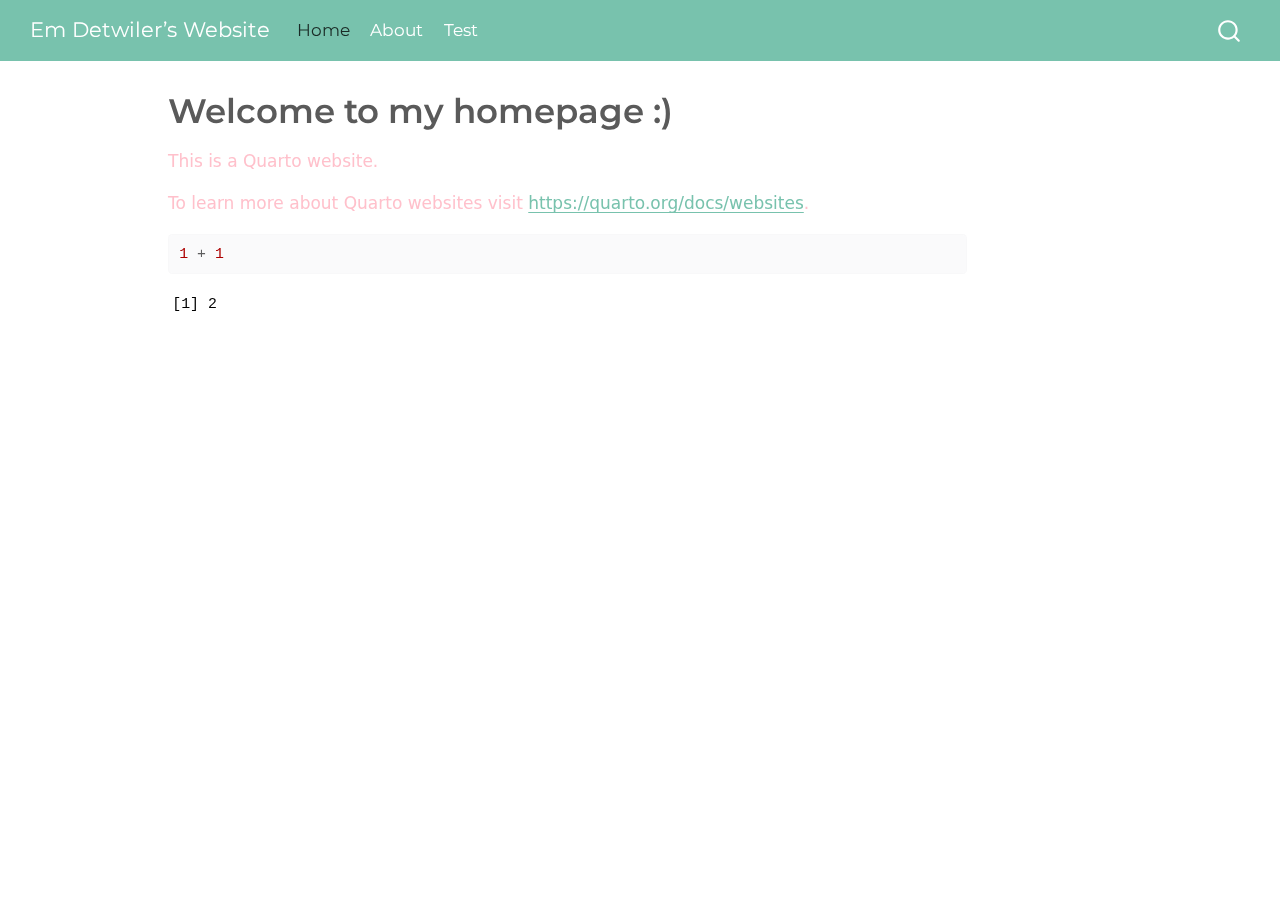
<file: docs/index.html>
<!DOCTYPE html>
<html xmlns="http://www.w3.org/1999/xhtml" lang="en" xml:lang="en"><head>

<meta charset="utf-8">
<meta name="generator" content="quarto-1.5.57">

<meta name="viewport" content="width=device-width, initial-scale=1.0, user-scalable=yes">


<title>Welcome to my homepage :) – Em Detwiler’s Website</title>
<style>
code{white-space: pre-wrap;}
span.smallcaps{font-variant: small-caps;}
div.columns{display: flex; gap: min(4vw, 1.5em);}
div.column{flex: auto; overflow-x: auto;}
div.hanging-indent{margin-left: 1.5em; text-indent: -1.5em;}
ul.task-list{list-style: none;}
ul.task-list li input[type="checkbox"] {
  width: 0.8em;
  margin: 0 0.8em 0.2em -1em; /* quarto-specific, see https://github.com/quarto-dev/quarto-cli/issues/4556 */ 
  vertical-align: middle;
}
/* CSS for syntax highlighting */
pre > code.sourceCode { white-space: pre; position: relative; }
pre > code.sourceCode > span { line-height: 1.25; }
pre > code.sourceCode > span:empty { height: 1.2em; }
.sourceCode { overflow: visible; }
code.sourceCode > span { color: inherit; text-decoration: inherit; }
div.sourceCode { margin: 1em 0; }
pre.sourceCode { margin: 0; }
@media screen {
div.sourceCode { overflow: auto; }
}
@media print {
pre > code.sourceCode { white-space: pre-wrap; }
pre > code.sourceCode > span { display: inline-block; text-indent: -5em; padding-left: 5em; }
}
pre.numberSource code
  { counter-reset: source-line 0; }
pre.numberSource code > span
  { position: relative; left: -4em; counter-increment: source-line; }
pre.numberSource code > span > a:first-child::before
  { content: counter(source-line);
    position: relative; left: -1em; text-align: right; vertical-align: baseline;
    border: none; display: inline-block;
    -webkit-touch-callout: none; -webkit-user-select: none;
    -khtml-user-select: none; -moz-user-select: none;
    -ms-user-select: none; user-select: none;
    padding: 0 4px; width: 4em;
  }
pre.numberSource { margin-left: 3em;  padding-left: 4px; }
div.sourceCode
  {   }
@media screen {
pre > code.sourceCode > span > a:first-child::before { text-decoration: underline; }
}
</style>


<script src="site_libs/quarto-nav/quarto-nav.js"></script>
<script src="site_libs/quarto-nav/headroom.min.js"></script>
<script src="site_libs/clipboard/clipboard.min.js"></script>
<script src="site_libs/quarto-search/autocomplete.umd.js"></script>
<script src="site_libs/quarto-search/fuse.min.js"></script>
<script src="site_libs/quarto-search/quarto-search.js"></script>
<meta name="quarto:offset" content="./">
<script src="site_libs/quarto-html/quarto.js"></script>
<script src="site_libs/quarto-html/popper.min.js"></script>
<script src="site_libs/quarto-html/tippy.umd.min.js"></script>
<script src="site_libs/quarto-html/anchor.min.js"></script>
<link href="site_libs/quarto-html/tippy.css" rel="stylesheet">
<link href="site_libs/quarto-html/quarto-syntax-highlighting.css" rel="stylesheet" id="quarto-text-highlighting-styles">
<script src="site_libs/bootstrap/bootstrap.min.js"></script>
<link href="site_libs/bootstrap/bootstrap-icons.css" rel="stylesheet">
<link href="site_libs/bootstrap/bootstrap.min.css" rel="stylesheet" id="quarto-bootstrap" data-mode="light">
<script id="quarto-search-options" type="application/json">{
  "location": "navbar",
  "copy-button": false,
  "collapse-after": 3,
  "panel-placement": "end",
  "type": "overlay",
  "limit": 50,
  "keyboard-shortcut": [
    "f",
    "/",
    "s"
  ],
  "show-item-context": false,
  "language": {
    "search-no-results-text": "No results",
    "search-matching-documents-text": "matching documents",
    "search-copy-link-title": "Copy link to search",
    "search-hide-matches-text": "Hide additional matches",
    "search-more-match-text": "more match in this document",
    "search-more-matches-text": "more matches in this document",
    "search-clear-button-title": "Clear",
    "search-text-placeholder": "",
    "search-detached-cancel-button-title": "Cancel",
    "search-submit-button-title": "Submit",
    "search-label": "Search"
  }
}</script>


<link rel="stylesheet" href="styles.css">
</head>

<body class="nav-fixed">

<div id="quarto-search-results"></div>
  <header id="quarto-header" class="headroom fixed-top">
    <nav class="navbar navbar-expand-lg " data-bs-theme="dark">
      <div class="navbar-container container-fluid">
      <div class="navbar-brand-container mx-auto">
    <a class="navbar-brand" href="./index.html">
    <span class="navbar-title">Em Detwiler’s Website</span>
    </a>
  </div>
            <div id="quarto-search" class="" title="Search"></div>
          <button class="navbar-toggler" type="button" data-bs-toggle="collapse" data-bs-target="#navbarCollapse" aria-controls="navbarCollapse" role="menu" aria-expanded="false" aria-label="Toggle navigation" onclick="if (window.quartoToggleHeadroom) { window.quartoToggleHeadroom(); }">
  <span class="navbar-toggler-icon"></span>
</button>
          <div class="collapse navbar-collapse" id="navbarCollapse">
            <ul class="navbar-nav navbar-nav-scroll me-auto">
  <li class="nav-item">
    <a class="nav-link active" href="./index.html" aria-current="page"> 
<span class="menu-text">Home</span></a>
  </li>  
  <li class="nav-item">
    <a class="nav-link" href="./about.html"> 
<span class="menu-text">About</span></a>
  </li>  
  <li class="nav-item">
    <a class="nav-link" href="./Test.html"> 
<span class="menu-text">Test</span></a>
  </li>  
</ul>
          </div> <!-- /navcollapse -->
            <div class="quarto-navbar-tools">
</div>
      </div> <!-- /container-fluid -->
    </nav>
</header>
<!-- content -->
<div id="quarto-content" class="quarto-container page-columns page-rows-contents page-layout-article page-navbar">
<!-- sidebar -->
<!-- margin-sidebar -->
    <div id="quarto-margin-sidebar" class="sidebar margin-sidebar zindex-bottom">
        
    </div>
<!-- main -->
<main class="content" id="quarto-document-content">

<header id="title-block-header" class="quarto-title-block default">
<div class="quarto-title">
<h1 class="title">Welcome to my homepage :)</h1>
</div>



<div class="quarto-title-meta">

    
  
    
  </div>
  


</header>


<p>This is a Quarto website.</p>
<p>To learn more about Quarto websites visit <a href="https://quarto.org/docs/websites" class="uri">https://quarto.org/docs/websites</a>.</p>
<div class="cell">
<div class="sourceCode cell-code" id="cb1"><pre class="sourceCode r code-with-copy"><code class="sourceCode r"><span id="cb1-1"><a href="#cb1-1" aria-hidden="true" tabindex="-1"></a><span class="dv">1</span> <span class="sc">+</span> <span class="dv">1</span></span></code><button title="Copy to Clipboard" class="code-copy-button"><i class="bi"></i></button></pre></div>
<div class="cell-output cell-output-stdout">
<pre><code>[1] 2</code></pre>
</div>
</div>



</main> <!-- /main -->
<script id="quarto-html-after-body" type="application/javascript">
window.document.addEventListener("DOMContentLoaded", function (event) {
  const toggleBodyColorMode = (bsSheetEl) => {
    const mode = bsSheetEl.getAttribute("data-mode");
    const bodyEl = window.document.querySelector("body");
    if (mode === "dark") {
      bodyEl.classList.add("quarto-dark");
      bodyEl.classList.remove("quarto-light");
    } else {
      bodyEl.classList.add("quarto-light");
      bodyEl.classList.remove("quarto-dark");
    }
  }
  const toggleBodyColorPrimary = () => {
    const bsSheetEl = window.document.querySelector("link#quarto-bootstrap");
    if (bsSheetEl) {
      toggleBodyColorMode(bsSheetEl);
    }
  }
  toggleBodyColorPrimary();  
  const icon = "";
  const anchorJS = new window.AnchorJS();
  anchorJS.options = {
    placement: 'right',
    icon: icon
  };
  anchorJS.add('.anchored');
  const isCodeAnnotation = (el) => {
    for (const clz of el.classList) {
      if (clz.startsWith('code-annotation-')) {                     
        return true;
      }
    }
    return false;
  }
  const onCopySuccess = function(e) {
    // button target
    const button = e.trigger;
    // don't keep focus
    button.blur();
    // flash "checked"
    button.classList.add('code-copy-button-checked');
    var currentTitle = button.getAttribute("title");
    button.setAttribute("title", "Copied!");
    let tooltip;
    if (window.bootstrap) {
      button.setAttribute("data-bs-toggle", "tooltip");
      button.setAttribute("data-bs-placement", "left");
      button.setAttribute("data-bs-title", "Copied!");
      tooltip = new bootstrap.Tooltip(button, 
        { trigger: "manual", 
          customClass: "code-copy-button-tooltip",
          offset: [0, -8]});
      tooltip.show();    
    }
    setTimeout(function() {
      if (tooltip) {
        tooltip.hide();
        button.removeAttribute("data-bs-title");
        button.removeAttribute("data-bs-toggle");
        button.removeAttribute("data-bs-placement");
      }
      button.setAttribute("title", currentTitle);
      button.classList.remove('code-copy-button-checked');
    }, 1000);
    // clear code selection
    e.clearSelection();
  }
  const getTextToCopy = function(trigger) {
      const codeEl = trigger.previousElementSibling.cloneNode(true);
      for (const childEl of codeEl.children) {
        if (isCodeAnnotation(childEl)) {
          childEl.remove();
        }
      }
      return codeEl.innerText;
  }
  const clipboard = new window.ClipboardJS('.code-copy-button:not([data-in-quarto-modal])', {
    text: getTextToCopy
  });
  clipboard.on('success', onCopySuccess);
  if (window.document.getElementById('quarto-embedded-source-code-modal')) {
    // For code content inside modals, clipBoardJS needs to be initialized with a container option
    // TODO: Check when it could be a function (https://github.com/zenorocha/clipboard.js/issues/860)
    const clipboardModal = new window.ClipboardJS('.code-copy-button[data-in-quarto-modal]', {
      text: getTextToCopy,
      container: window.document.getElementById('quarto-embedded-source-code-modal')
    });
    clipboardModal.on('success', onCopySuccess);
  }
    var localhostRegex = new RegExp(/^(?:http|https):\/\/localhost\:?[0-9]*\//);
    var mailtoRegex = new RegExp(/^mailto:/);
      var filterRegex = new RegExp('/' + window.location.host + '/');
    var isInternal = (href) => {
        return filterRegex.test(href) || localhostRegex.test(href) || mailtoRegex.test(href);
    }
    // Inspect non-navigation links and adorn them if external
 	var links = window.document.querySelectorAll('a[href]:not(.nav-link):not(.navbar-brand):not(.toc-action):not(.sidebar-link):not(.sidebar-item-toggle):not(.pagination-link):not(.no-external):not([aria-hidden]):not(.dropdown-item):not(.quarto-navigation-tool):not(.about-link)');
    for (var i=0; i<links.length; i++) {
      const link = links[i];
      if (!isInternal(link.href)) {
        // undo the damage that might have been done by quarto-nav.js in the case of
        // links that we want to consider external
        if (link.dataset.originalHref !== undefined) {
          link.href = link.dataset.originalHref;
        }
      }
    }
  function tippyHover(el, contentFn, onTriggerFn, onUntriggerFn) {
    const config = {
      allowHTML: true,
      maxWidth: 500,
      delay: 100,
      arrow: false,
      appendTo: function(el) {
          return el.parentElement;
      },
      interactive: true,
      interactiveBorder: 10,
      theme: 'quarto',
      placement: 'bottom-start',
    };
    if (contentFn) {
      config.content = contentFn;
    }
    if (onTriggerFn) {
      config.onTrigger = onTriggerFn;
    }
    if (onUntriggerFn) {
      config.onUntrigger = onUntriggerFn;
    }
    window.tippy(el, config); 
  }
  const noterefs = window.document.querySelectorAll('a[role="doc-noteref"]');
  for (var i=0; i<noterefs.length; i++) {
    const ref = noterefs[i];
    tippyHover(ref, function() {
      // use id or data attribute instead here
      let href = ref.getAttribute('data-footnote-href') || ref.getAttribute('href');
      try { href = new URL(href).hash; } catch {}
      const id = href.replace(/^#\/?/, "");
      const note = window.document.getElementById(id);
      if (note) {
        return note.innerHTML;
      } else {
        return "";
      }
    });
  }
  const xrefs = window.document.querySelectorAll('a.quarto-xref');
  const processXRef = (id, note) => {
    // Strip column container classes
    const stripColumnClz = (el) => {
      el.classList.remove("page-full", "page-columns");
      if (el.children) {
        for (const child of el.children) {
          stripColumnClz(child);
        }
      }
    }
    stripColumnClz(note)
    if (id === null || id.startsWith('sec-')) {
      // Special case sections, only their first couple elements
      const container = document.createElement("div");
      if (note.children && note.children.length > 2) {
        container.appendChild(note.children[0].cloneNode(true));
        for (let i = 1; i < note.children.length; i++) {
          const child = note.children[i];
          if (child.tagName === "P" && child.innerText === "") {
            continue;
          } else {
            container.appendChild(child.cloneNode(true));
            break;
          }
        }
        if (window.Quarto?.typesetMath) {
          window.Quarto.typesetMath(container);
        }
        return container.innerHTML
      } else {
        if (window.Quarto?.typesetMath) {
          window.Quarto.typesetMath(note);
        }
        return note.innerHTML;
      }
    } else {
      // Remove any anchor links if they are present
      const anchorLink = note.querySelector('a.anchorjs-link');
      if (anchorLink) {
        anchorLink.remove();
      }
      if (window.Quarto?.typesetMath) {
        window.Quarto.typesetMath(note);
      }
      // TODO in 1.5, we should make sure this works without a callout special case
      if (note.classList.contains("callout")) {
        return note.outerHTML;
      } else {
        return note.innerHTML;
      }
    }
  }
  for (var i=0; i<xrefs.length; i++) {
    const xref = xrefs[i];
    tippyHover(xref, undefined, function(instance) {
      instance.disable();
      let url = xref.getAttribute('href');
      let hash = undefined; 
      if (url.startsWith('#')) {
        hash = url;
      } else {
        try { hash = new URL(url).hash; } catch {}
      }
      if (hash) {
        const id = hash.replace(/^#\/?/, "");
        const note = window.document.getElementById(id);
        if (note !== null) {
          try {
            const html = processXRef(id, note.cloneNode(true));
            instance.setContent(html);
          } finally {
            instance.enable();
            instance.show();
          }
        } else {
          // See if we can fetch this
          fetch(url.split('#')[0])
          .then(res => res.text())
          .then(html => {
            const parser = new DOMParser();
            const htmlDoc = parser.parseFromString(html, "text/html");
            const note = htmlDoc.getElementById(id);
            if (note !== null) {
              const html = processXRef(id, note);
              instance.setContent(html);
            } 
          }).finally(() => {
            instance.enable();
            instance.show();
          });
        }
      } else {
        // See if we can fetch a full url (with no hash to target)
        // This is a special case and we should probably do some content thinning / targeting
        fetch(url)
        .then(res => res.text())
        .then(html => {
          const parser = new DOMParser();
          const htmlDoc = parser.parseFromString(html, "text/html");
          const note = htmlDoc.querySelector('main.content');
          if (note !== null) {
            // This should only happen for chapter cross references
            // (since there is no id in the URL)
            // remove the first header
            if (note.children.length > 0 && note.children[0].tagName === "HEADER") {
              note.children[0].remove();
            }
            const html = processXRef(null, note);
            instance.setContent(html);
          } 
        }).finally(() => {
          instance.enable();
          instance.show();
        });
      }
    }, function(instance) {
    });
  }
      let selectedAnnoteEl;
      const selectorForAnnotation = ( cell, annotation) => {
        let cellAttr = 'data-code-cell="' + cell + '"';
        let lineAttr = 'data-code-annotation="' +  annotation + '"';
        const selector = 'span[' + cellAttr + '][' + lineAttr + ']';
        return selector;
      }
      const selectCodeLines = (annoteEl) => {
        const doc = window.document;
        const targetCell = annoteEl.getAttribute("data-target-cell");
        const targetAnnotation = annoteEl.getAttribute("data-target-annotation");
        const annoteSpan = window.document.querySelector(selectorForAnnotation(targetCell, targetAnnotation));
        const lines = annoteSpan.getAttribute("data-code-lines").split(",");
        const lineIds = lines.map((line) => {
          return targetCell + "-" + line;
        })
        let top = null;
        let height = null;
        let parent = null;
        if (lineIds.length > 0) {
            //compute the position of the single el (top and bottom and make a div)
            const el = window.document.getElementById(lineIds[0]);
            top = el.offsetTop;
            height = el.offsetHeight;
            parent = el.parentElement.parentElement;
          if (lineIds.length > 1) {
            const lastEl = window.document.getElementById(lineIds[lineIds.length - 1]);
            const bottom = lastEl.offsetTop + lastEl.offsetHeight;
            height = bottom - top;
          }
          if (top !== null && height !== null && parent !== null) {
            // cook up a div (if necessary) and position it 
            let div = window.document.getElementById("code-annotation-line-highlight");
            if (div === null) {
              div = window.document.createElement("div");
              div.setAttribute("id", "code-annotation-line-highlight");
              div.style.position = 'absolute';
              parent.appendChild(div);
            }
            div.style.top = top - 2 + "px";
            div.style.height = height + 4 + "px";
            div.style.left = 0;
            let gutterDiv = window.document.getElementById("code-annotation-line-highlight-gutter");
            if (gutterDiv === null) {
              gutterDiv = window.document.createElement("div");
              gutterDiv.setAttribute("id", "code-annotation-line-highlight-gutter");
              gutterDiv.style.position = 'absolute';
              const codeCell = window.document.getElementById(targetCell);
              const gutter = codeCell.querySelector('.code-annotation-gutter');
              gutter.appendChild(gutterDiv);
            }
            gutterDiv.style.top = top - 2 + "px";
            gutterDiv.style.height = height + 4 + "px";
          }
          selectedAnnoteEl = annoteEl;
        }
      };
      const unselectCodeLines = () => {
        const elementsIds = ["code-annotation-line-highlight", "code-annotation-line-highlight-gutter"];
        elementsIds.forEach((elId) => {
          const div = window.document.getElementById(elId);
          if (div) {
            div.remove();
          }
        });
        selectedAnnoteEl = undefined;
      };
        // Handle positioning of the toggle
    window.addEventListener(
      "resize",
      throttle(() => {
        elRect = undefined;
        if (selectedAnnoteEl) {
          selectCodeLines(selectedAnnoteEl);
        }
      }, 10)
    );
    function throttle(fn, ms) {
    let throttle = false;
    let timer;
      return (...args) => {
        if(!throttle) { // first call gets through
            fn.apply(this, args);
            throttle = true;
        } else { // all the others get throttled
            if(timer) clearTimeout(timer); // cancel #2
            timer = setTimeout(() => {
              fn.apply(this, args);
              timer = throttle = false;
            }, ms);
        }
      };
    }
      // Attach click handler to the DT
      const annoteDls = window.document.querySelectorAll('dt[data-target-cell]');
      for (const annoteDlNode of annoteDls) {
        annoteDlNode.addEventListener('click', (event) => {
          const clickedEl = event.target;
          if (clickedEl !== selectedAnnoteEl) {
            unselectCodeLines();
            const activeEl = window.document.querySelector('dt[data-target-cell].code-annotation-active');
            if (activeEl) {
              activeEl.classList.remove('code-annotation-active');
            }
            selectCodeLines(clickedEl);
            clickedEl.classList.add('code-annotation-active');
          } else {
            // Unselect the line
            unselectCodeLines();
            clickedEl.classList.remove('code-annotation-active');
          }
        });
      }
  const findCites = (el) => {
    const parentEl = el.parentElement;
    if (parentEl) {
      const cites = parentEl.dataset.cites;
      if (cites) {
        return {
          el,
          cites: cites.split(' ')
        };
      } else {
        return findCites(el.parentElement)
      }
    } else {
      return undefined;
    }
  };
  var bibliorefs = window.document.querySelectorAll('a[role="doc-biblioref"]');
  for (var i=0; i<bibliorefs.length; i++) {
    const ref = bibliorefs[i];
    const citeInfo = findCites(ref);
    if (citeInfo) {
      tippyHover(citeInfo.el, function() {
        var popup = window.document.createElement('div');
        citeInfo.cites.forEach(function(cite) {
          var citeDiv = window.document.createElement('div');
          citeDiv.classList.add('hanging-indent');
          citeDiv.classList.add('csl-entry');
          var biblioDiv = window.document.getElementById('ref-' + cite);
          if (biblioDiv) {
            citeDiv.innerHTML = biblioDiv.innerHTML;
          }
          popup.appendChild(citeDiv);
        });
        return popup.innerHTML;
      });
    }
  }
});
</script>
</div> <!-- /content -->




</body></html>
</file>
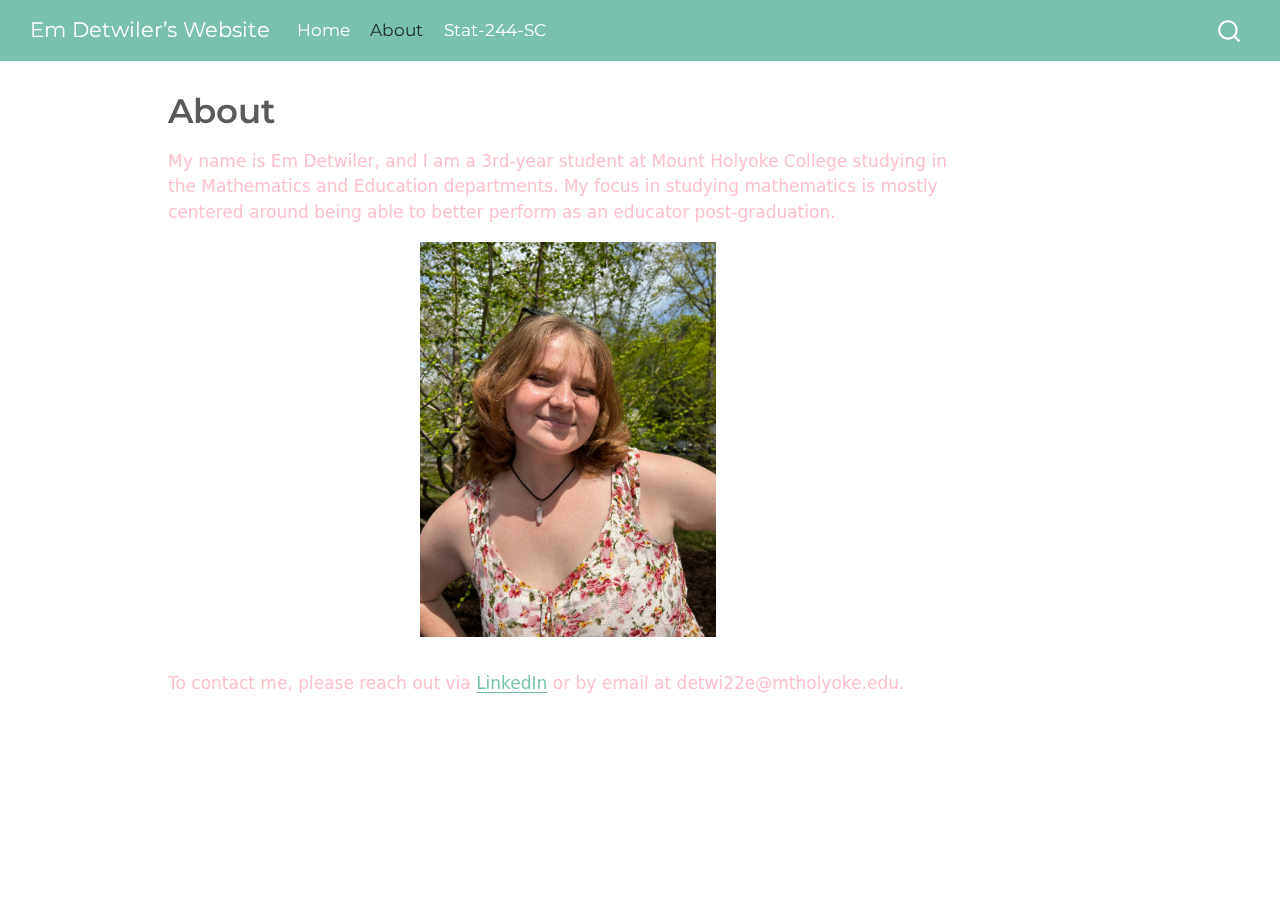
<file: docs/about.html>
<!DOCTYPE html>
<html xmlns="http://www.w3.org/1999/xhtml" lang="en" xml:lang="en"><head>

<meta charset="utf-8">
<meta name="generator" content="quarto-1.5.57">

<meta name="viewport" content="width=device-width, initial-scale=1.0, user-scalable=yes">


<title>About – Em Detwiler’s Website</title>
<style>
code{white-space: pre-wrap;}
span.smallcaps{font-variant: small-caps;}
div.columns{display: flex; gap: min(4vw, 1.5em);}
div.column{flex: auto; overflow-x: auto;}
div.hanging-indent{margin-left: 1.5em; text-indent: -1.5em;}
ul.task-list{list-style: none;}
ul.task-list li input[type="checkbox"] {
  width: 0.8em;
  margin: 0 0.8em 0.2em -1em; /* quarto-specific, see https://github.com/quarto-dev/quarto-cli/issues/4556 */ 
  vertical-align: middle;
}
</style>


<script src="site_libs/quarto-nav/quarto-nav.js"></script>
<script src="site_libs/quarto-nav/headroom.min.js"></script>
<script src="site_libs/clipboard/clipboard.min.js"></script>
<script src="site_libs/quarto-search/autocomplete.umd.js"></script>
<script src="site_libs/quarto-search/fuse.min.js"></script>
<script src="site_libs/quarto-search/quarto-search.js"></script>
<meta name="quarto:offset" content="./">
<script src="site_libs/quarto-html/quarto.js"></script>
<script src="site_libs/quarto-html/popper.min.js"></script>
<script src="site_libs/quarto-html/tippy.umd.min.js"></script>
<script src="site_libs/quarto-html/anchor.min.js"></script>
<link href="site_libs/quarto-html/tippy.css" rel="stylesheet">
<link href="site_libs/quarto-html/quarto-syntax-highlighting.css" rel="stylesheet" id="quarto-text-highlighting-styles">
<script src="site_libs/bootstrap/bootstrap.min.js"></script>
<link href="site_libs/bootstrap/bootstrap-icons.css" rel="stylesheet">
<link href="site_libs/bootstrap/bootstrap.min.css" rel="stylesheet" id="quarto-bootstrap" data-mode="light">
<script id="quarto-search-options" type="application/json">{
  "location": "navbar",
  "copy-button": false,
  "collapse-after": 3,
  "panel-placement": "end",
  "type": "overlay",
  "limit": 50,
  "keyboard-shortcut": [
    "f",
    "/",
    "s"
  ],
  "show-item-context": false,
  "language": {
    "search-no-results-text": "No results",
    "search-matching-documents-text": "matching documents",
    "search-copy-link-title": "Copy link to search",
    "search-hide-matches-text": "Hide additional matches",
    "search-more-match-text": "more match in this document",
    "search-more-matches-text": "more matches in this document",
    "search-clear-button-title": "Clear",
    "search-text-placeholder": "",
    "search-detached-cancel-button-title": "Cancel",
    "search-submit-button-title": "Submit",
    "search-label": "Search"
  }
}</script>


<link rel="stylesheet" href="styles.css">
</head>

<body class="nav-fixed">

<div id="quarto-search-results"></div>
  <header id="quarto-header" class="headroom fixed-top">
    <nav class="navbar navbar-expand-lg " data-bs-theme="dark">
      <div class="navbar-container container-fluid">
      <div class="navbar-brand-container mx-auto">
    <a class="navbar-brand" href="./index.html">
    <span class="navbar-title">Em Detwiler’s Website</span>
    </a>
  </div>
            <div id="quarto-search" class="" title="Search"></div>
          <button class="navbar-toggler" type="button" data-bs-toggle="collapse" data-bs-target="#navbarCollapse" aria-controls="navbarCollapse" role="menu" aria-expanded="false" aria-label="Toggle navigation" onclick="if (window.quartoToggleHeadroom) { window.quartoToggleHeadroom(); }">
  <span class="navbar-toggler-icon"></span>
</button>
          <div class="collapse navbar-collapse" id="navbarCollapse">
            <ul class="navbar-nav navbar-nav-scroll me-auto">
  <li class="nav-item">
    <a class="nav-link" href="./index.html"> 
<span class="menu-text">Home</span></a>
  </li>  
  <li class="nav-item">
    <a class="nav-link active" href="./about.html" aria-current="page"> 
<span class="menu-text">About</span></a>
  </li>  
  <li class="nav-item">
    <a class="nav-link" href="./Stat-244-SC.html"> 
<span class="menu-text">Stat-244-SC</span></a>
  </li>  
</ul>
          </div> <!-- /navcollapse -->
            <div class="quarto-navbar-tools">
</div>
      </div> <!-- /container-fluid -->
    </nav>
</header>
<!-- content -->
<div id="quarto-content" class="quarto-container page-columns page-rows-contents page-layout-article page-navbar">
<!-- sidebar -->
<!-- margin-sidebar -->
    <div id="quarto-margin-sidebar" class="sidebar margin-sidebar zindex-bottom">
        
    </div>
<!-- main -->
<main class="content" id="quarto-document-content">

<header id="title-block-header" class="quarto-title-block default">
<div class="quarto-title">
<h1 class="title">About</h1>
</div>



<div class="quarto-title-meta">

    
  
    
  </div>
  


</header>


<p>My name is Em Detwiler, and I am a 3rd-year student at Mount Holyoke College studying in the Mathematics and Education departments. My focus in studying mathematics is mostly centered around being able to better perform as an educator post-graduation.</p>
<div class="quarto-figure quarto-figure-center">
<figure class="figure">
<p><img src="IMG_1882.jpeg" class="img-fluid quarto-figure quarto-figure-center figure-img" width="296"></p>
</figure>
</div>
<p>To contact me, please reach out via <a href="https://www.linkedin.com/in/emma-detwiler-55a4aa222/?utm_source=share&amp;utm_campaign=share_via&amp;utm_content=profile&amp;utm_medium=ios_app">LinkedIn</a> or by email at detwi22e@mtholyoke.edu.</p>



</main> <!-- /main -->
<script id="quarto-html-after-body" type="application/javascript">
window.document.addEventListener("DOMContentLoaded", function (event) {
  const toggleBodyColorMode = (bsSheetEl) => {
    const mode = bsSheetEl.getAttribute("data-mode");
    const bodyEl = window.document.querySelector("body");
    if (mode === "dark") {
      bodyEl.classList.add("quarto-dark");
      bodyEl.classList.remove("quarto-light");
    } else {
      bodyEl.classList.add("quarto-light");
      bodyEl.classList.remove("quarto-dark");
    }
  }
  const toggleBodyColorPrimary = () => {
    const bsSheetEl = window.document.querySelector("link#quarto-bootstrap");
    if (bsSheetEl) {
      toggleBodyColorMode(bsSheetEl);
    }
  }
  toggleBodyColorPrimary();  
  const icon = "";
  const anchorJS = new window.AnchorJS();
  anchorJS.options = {
    placement: 'right',
    icon: icon
  };
  anchorJS.add('.anchored');
  const isCodeAnnotation = (el) => {
    for (const clz of el.classList) {
      if (clz.startsWith('code-annotation-')) {                     
        return true;
      }
    }
    return false;
  }
  const onCopySuccess = function(e) {
    // button target
    const button = e.trigger;
    // don't keep focus
    button.blur();
    // flash "checked"
    button.classList.add('code-copy-button-checked');
    var currentTitle = button.getAttribute("title");
    button.setAttribute("title", "Copied!");
    let tooltip;
    if (window.bootstrap) {
      button.setAttribute("data-bs-toggle", "tooltip");
      button.setAttribute("data-bs-placement", "left");
      button.setAttribute("data-bs-title", "Copied!");
      tooltip = new bootstrap.Tooltip(button, 
        { trigger: "manual", 
          customClass: "code-copy-button-tooltip",
          offset: [0, -8]});
      tooltip.show();    
    }
    setTimeout(function() {
      if (tooltip) {
        tooltip.hide();
        button.removeAttribute("data-bs-title");
        button.removeAttribute("data-bs-toggle");
        button.removeAttribute("data-bs-placement");
      }
      button.setAttribute("title", currentTitle);
      button.classList.remove('code-copy-button-checked');
    }, 1000);
    // clear code selection
    e.clearSelection();
  }
  const getTextToCopy = function(trigger) {
      const codeEl = trigger.previousElementSibling.cloneNode(true);
      for (const childEl of codeEl.children) {
        if (isCodeAnnotation(childEl)) {
          childEl.remove();
        }
      }
      return codeEl.innerText;
  }
  const clipboard = new window.ClipboardJS('.code-copy-button:not([data-in-quarto-modal])', {
    text: getTextToCopy
  });
  clipboard.on('success', onCopySuccess);
  if (window.document.getElementById('quarto-embedded-source-code-modal')) {
    // For code content inside modals, clipBoardJS needs to be initialized with a container option
    // TODO: Check when it could be a function (https://github.com/zenorocha/clipboard.js/issues/860)
    const clipboardModal = new window.ClipboardJS('.code-copy-button[data-in-quarto-modal]', {
      text: getTextToCopy,
      container: window.document.getElementById('quarto-embedded-source-code-modal')
    });
    clipboardModal.on('success', onCopySuccess);
  }
    var localhostRegex = new RegExp(/^(?:http|https):\/\/localhost\:?[0-9]*\//);
    var mailtoRegex = new RegExp(/^mailto:/);
      var filterRegex = new RegExp('/' + window.location.host + '/');
    var isInternal = (href) => {
        return filterRegex.test(href) || localhostRegex.test(href) || mailtoRegex.test(href);
    }
    // Inspect non-navigation links and adorn them if external
 	var links = window.document.querySelectorAll('a[href]:not(.nav-link):not(.navbar-brand):not(.toc-action):not(.sidebar-link):not(.sidebar-item-toggle):not(.pagination-link):not(.no-external):not([aria-hidden]):not(.dropdown-item):not(.quarto-navigation-tool):not(.about-link)');
    for (var i=0; i<links.length; i++) {
      const link = links[i];
      if (!isInternal(link.href)) {
        // undo the damage that might have been done by quarto-nav.js in the case of
        // links that we want to consider external
        if (link.dataset.originalHref !== undefined) {
          link.href = link.dataset.originalHref;
        }
      }
    }
  function tippyHover(el, contentFn, onTriggerFn, onUntriggerFn) {
    const config = {
      allowHTML: true,
      maxWidth: 500,
      delay: 100,
      arrow: false,
      appendTo: function(el) {
          return el.parentElement;
      },
      interactive: true,
      interactiveBorder: 10,
      theme: 'quarto',
      placement: 'bottom-start',
    };
    if (contentFn) {
      config.content = contentFn;
    }
    if (onTriggerFn) {
      config.onTrigger = onTriggerFn;
    }
    if (onUntriggerFn) {
      config.onUntrigger = onUntriggerFn;
    }
    window.tippy(el, config); 
  }
  const noterefs = window.document.querySelectorAll('a[role="doc-noteref"]');
  for (var i=0; i<noterefs.length; i++) {
    const ref = noterefs[i];
    tippyHover(ref, function() {
      // use id or data attribute instead here
      let href = ref.getAttribute('data-footnote-href') || ref.getAttribute('href');
      try { href = new URL(href).hash; } catch {}
      const id = href.replace(/^#\/?/, "");
      const note = window.document.getElementById(id);
      if (note) {
        return note.innerHTML;
      } else {
        return "";
      }
    });
  }
  const xrefs = window.document.querySelectorAll('a.quarto-xref');
  const processXRef = (id, note) => {
    // Strip column container classes
    const stripColumnClz = (el) => {
      el.classList.remove("page-full", "page-columns");
      if (el.children) {
        for (const child of el.children) {
          stripColumnClz(child);
        }
      }
    }
    stripColumnClz(note)
    if (id === null || id.startsWith('sec-')) {
      // Special case sections, only their first couple elements
      const container = document.createElement("div");
      if (note.children && note.children.length > 2) {
        container.appendChild(note.children[0].cloneNode(true));
        for (let i = 1; i < note.children.length; i++) {
          const child = note.children[i];
          if (child.tagName === "P" && child.innerText === "") {
            continue;
          } else {
            container.appendChild(child.cloneNode(true));
            break;
          }
        }
        if (window.Quarto?.typesetMath) {
          window.Quarto.typesetMath(container);
        }
        return container.innerHTML
      } else {
        if (window.Quarto?.typesetMath) {
          window.Quarto.typesetMath(note);
        }
        return note.innerHTML;
      }
    } else {
      // Remove any anchor links if they are present
      const anchorLink = note.querySelector('a.anchorjs-link');
      if (anchorLink) {
        anchorLink.remove();
      }
      if (window.Quarto?.typesetMath) {
        window.Quarto.typesetMath(note);
      }
      // TODO in 1.5, we should make sure this works without a callout special case
      if (note.classList.contains("callout")) {
        return note.outerHTML;
      } else {
        return note.innerHTML;
      }
    }
  }
  for (var i=0; i<xrefs.length; i++) {
    const xref = xrefs[i];
    tippyHover(xref, undefined, function(instance) {
      instance.disable();
      let url = xref.getAttribute('href');
      let hash = undefined; 
      if (url.startsWith('#')) {
        hash = url;
      } else {
        try { hash = new URL(url).hash; } catch {}
      }
      if (hash) {
        const id = hash.replace(/^#\/?/, "");
        const note = window.document.getElementById(id);
        if (note !== null) {
          try {
            const html = processXRef(id, note.cloneNode(true));
            instance.setContent(html);
          } finally {
            instance.enable();
            instance.show();
          }
        } else {
          // See if we can fetch this
          fetch(url.split('#')[0])
          .then(res => res.text())
          .then(html => {
            const parser = new DOMParser();
            const htmlDoc = parser.parseFromString(html, "text/html");
            const note = htmlDoc.getElementById(id);
            if (note !== null) {
              const html = processXRef(id, note);
              instance.setContent(html);
            } 
          }).finally(() => {
            instance.enable();
            instance.show();
          });
        }
      } else {
        // See if we can fetch a full url (with no hash to target)
        // This is a special case and we should probably do some content thinning / targeting
        fetch(url)
        .then(res => res.text())
        .then(html => {
          const parser = new DOMParser();
          const htmlDoc = parser.parseFromString(html, "text/html");
          const note = htmlDoc.querySelector('main.content');
          if (note !== null) {
            // This should only happen for chapter cross references
            // (since there is no id in the URL)
            // remove the first header
            if (note.children.length > 0 && note.children[0].tagName === "HEADER") {
              note.children[0].remove();
            }
            const html = processXRef(null, note);
            instance.setContent(html);
          } 
        }).finally(() => {
          instance.enable();
          instance.show();
        });
      }
    }, function(instance) {
    });
  }
      let selectedAnnoteEl;
      const selectorForAnnotation = ( cell, annotation) => {
        let cellAttr = 'data-code-cell="' + cell + '"';
        let lineAttr = 'data-code-annotation="' +  annotation + '"';
        const selector = 'span[' + cellAttr + '][' + lineAttr + ']';
        return selector;
      }
      const selectCodeLines = (annoteEl) => {
        const doc = window.document;
        const targetCell = annoteEl.getAttribute("data-target-cell");
        const targetAnnotation = annoteEl.getAttribute("data-target-annotation");
        const annoteSpan = window.document.querySelector(selectorForAnnotation(targetCell, targetAnnotation));
        const lines = annoteSpan.getAttribute("data-code-lines").split(",");
        const lineIds = lines.map((line) => {
          return targetCell + "-" + line;
        })
        let top = null;
        let height = null;
        let parent = null;
        if (lineIds.length > 0) {
            //compute the position of the single el (top and bottom and make a div)
            const el = window.document.getElementById(lineIds[0]);
            top = el.offsetTop;
            height = el.offsetHeight;
            parent = el.parentElement.parentElement;
          if (lineIds.length > 1) {
            const lastEl = window.document.getElementById(lineIds[lineIds.length - 1]);
            const bottom = lastEl.offsetTop + lastEl.offsetHeight;
            height = bottom - top;
          }
          if (top !== null && height !== null && parent !== null) {
            // cook up a div (if necessary) and position it 
            let div = window.document.getElementById("code-annotation-line-highlight");
            if (div === null) {
              div = window.document.createElement("div");
              div.setAttribute("id", "code-annotation-line-highlight");
              div.style.position = 'absolute';
              parent.appendChild(div);
            }
            div.style.top = top - 2 + "px";
            div.style.height = height + 4 + "px";
            div.style.left = 0;
            let gutterDiv = window.document.getElementById("code-annotation-line-highlight-gutter");
            if (gutterDiv === null) {
              gutterDiv = window.document.createElement("div");
              gutterDiv.setAttribute("id", "code-annotation-line-highlight-gutter");
              gutterDiv.style.position = 'absolute';
              const codeCell = window.document.getElementById(targetCell);
              const gutter = codeCell.querySelector('.code-annotation-gutter');
              gutter.appendChild(gutterDiv);
            }
            gutterDiv.style.top = top - 2 + "px";
            gutterDiv.style.height = height + 4 + "px";
          }
          selectedAnnoteEl = annoteEl;
        }
      };
      const unselectCodeLines = () => {
        const elementsIds = ["code-annotation-line-highlight", "code-annotation-line-highlight-gutter"];
        elementsIds.forEach((elId) => {
          const div = window.document.getElementById(elId);
          if (div) {
            div.remove();
          }
        });
        selectedAnnoteEl = undefined;
      };
        // Handle positioning of the toggle
    window.addEventListener(
      "resize",
      throttle(() => {
        elRect = undefined;
        if (selectedAnnoteEl) {
          selectCodeLines(selectedAnnoteEl);
        }
      }, 10)
    );
    function throttle(fn, ms) {
    let throttle = false;
    let timer;
      return (...args) => {
        if(!throttle) { // first call gets through
            fn.apply(this, args);
            throttle = true;
        } else { // all the others get throttled
            if(timer) clearTimeout(timer); // cancel #2
            timer = setTimeout(() => {
              fn.apply(this, args);
              timer = throttle = false;
            }, ms);
        }
      };
    }
      // Attach click handler to the DT
      const annoteDls = window.document.querySelectorAll('dt[data-target-cell]');
      for (const annoteDlNode of annoteDls) {
        annoteDlNode.addEventListener('click', (event) => {
          const clickedEl = event.target;
          if (clickedEl !== selectedAnnoteEl) {
            unselectCodeLines();
            const activeEl = window.document.querySelector('dt[data-target-cell].code-annotation-active');
            if (activeEl) {
              activeEl.classList.remove('code-annotation-active');
            }
            selectCodeLines(clickedEl);
            clickedEl.classList.add('code-annotation-active');
          } else {
            // Unselect the line
            unselectCodeLines();
            clickedEl.classList.remove('code-annotation-active');
          }
        });
      }
  const findCites = (el) => {
    const parentEl = el.parentElement;
    if (parentEl) {
      const cites = parentEl.dataset.cites;
      if (cites) {
        return {
          el,
          cites: cites.split(' ')
        };
      } else {
        return findCites(el.parentElement)
      }
    } else {
      return undefined;
    }
  };
  var bibliorefs = window.document.querySelectorAll('a[role="doc-biblioref"]');
  for (var i=0; i<bibliorefs.length; i++) {
    const ref = bibliorefs[i];
    const citeInfo = findCites(ref);
    if (citeInfo) {
      tippyHover(citeInfo.el, function() {
        var popup = window.document.createElement('div');
        citeInfo.cites.forEach(function(cite) {
          var citeDiv = window.document.createElement('div');
          citeDiv.classList.add('hanging-indent');
          citeDiv.classList.add('csl-entry');
          var biblioDiv = window.document.getElementById('ref-' + cite);
          if (biblioDiv) {
            citeDiv.innerHTML = biblioDiv.innerHTML;
          }
          popup.appendChild(citeDiv);
        });
        return popup.innerHTML;
      });
    }
  }
});
</script>
</div> <!-- /content -->




</body></html>
</file>
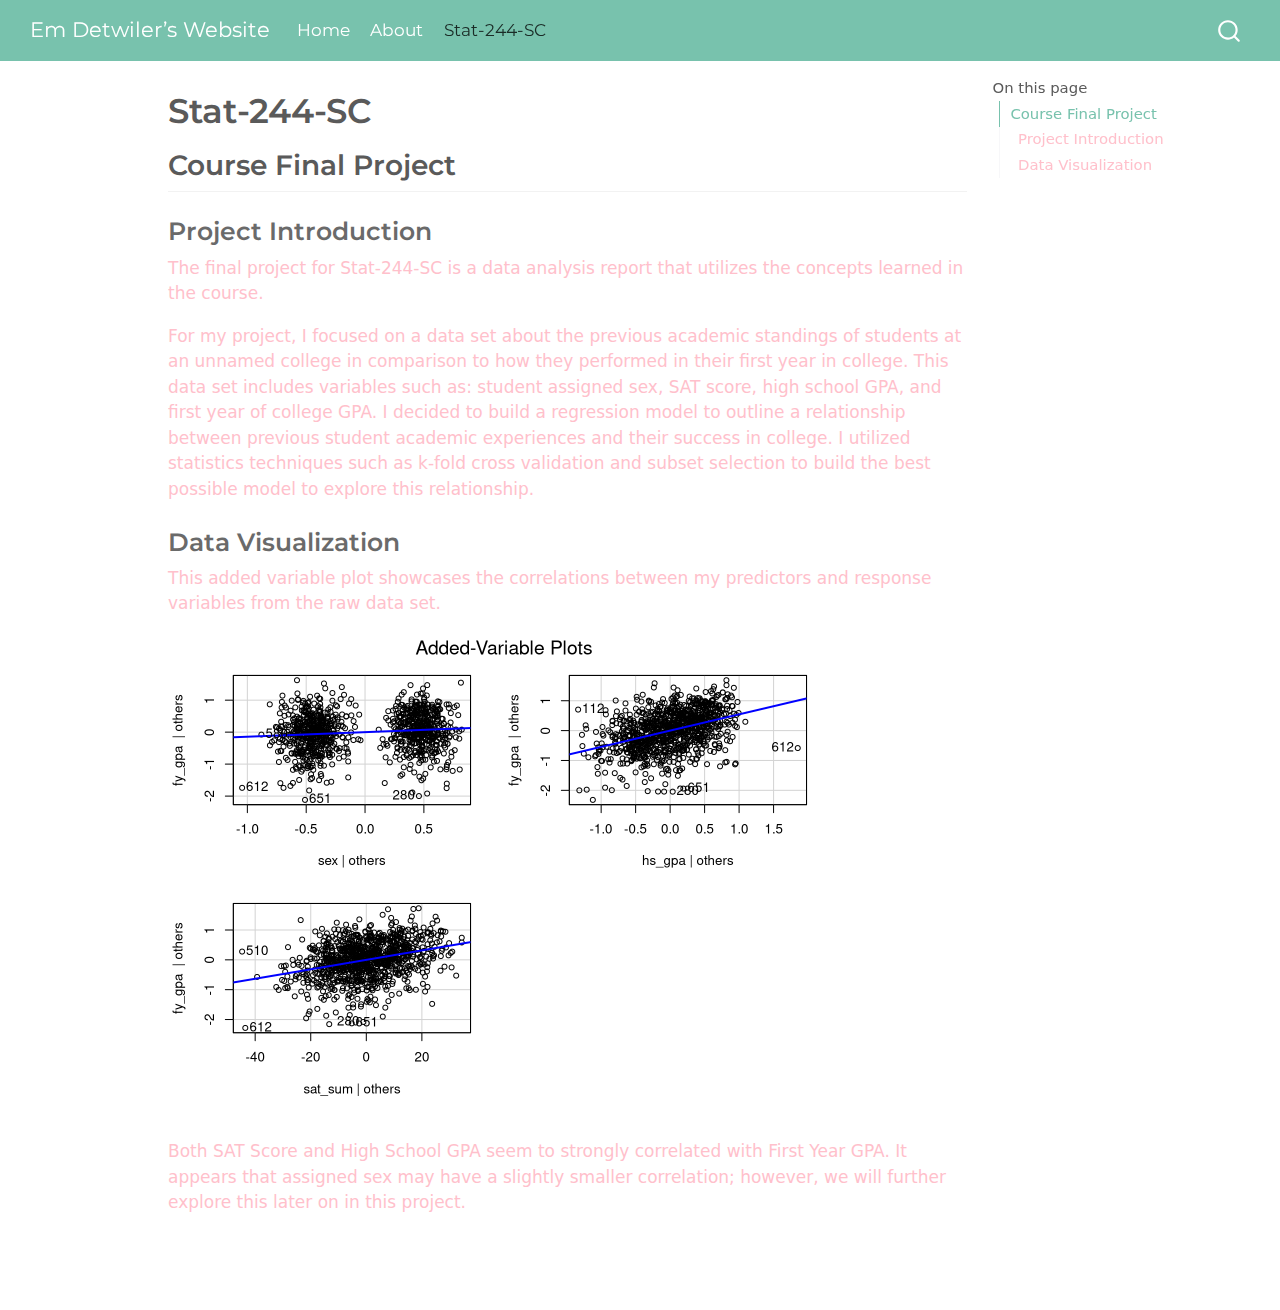
<file: docs/Stat-244-SC.html>
<!DOCTYPE html>
<html xmlns="http://www.w3.org/1999/xhtml" lang="en" xml:lang="en"><head>

<meta charset="utf-8">
<meta name="generator" content="quarto-1.5.57">

<meta name="viewport" content="width=device-width, initial-scale=1.0, user-scalable=yes">


<title>Stat-244-SC – Em Detwiler’s Website</title>
<style>
code{white-space: pre-wrap;}
span.smallcaps{font-variant: small-caps;}
div.columns{display: flex; gap: min(4vw, 1.5em);}
div.column{flex: auto; overflow-x: auto;}
div.hanging-indent{margin-left: 1.5em; text-indent: -1.5em;}
ul.task-list{list-style: none;}
ul.task-list li input[type="checkbox"] {
  width: 0.8em;
  margin: 0 0.8em 0.2em -1em; /* quarto-specific, see https://github.com/quarto-dev/quarto-cli/issues/4556 */ 
  vertical-align: middle;
}
</style>


<script src="site_libs/quarto-nav/quarto-nav.js"></script>
<script src="site_libs/quarto-nav/headroom.min.js"></script>
<script src="site_libs/clipboard/clipboard.min.js"></script>
<script src="site_libs/quarto-search/autocomplete.umd.js"></script>
<script src="site_libs/quarto-search/fuse.min.js"></script>
<script src="site_libs/quarto-search/quarto-search.js"></script>
<meta name="quarto:offset" content="./">
<script src="site_libs/quarto-html/quarto.js"></script>
<script src="site_libs/quarto-html/popper.min.js"></script>
<script src="site_libs/quarto-html/tippy.umd.min.js"></script>
<script src="site_libs/quarto-html/anchor.min.js"></script>
<link href="site_libs/quarto-html/tippy.css" rel="stylesheet">
<link href="site_libs/quarto-html/quarto-syntax-highlighting.css" rel="stylesheet" id="quarto-text-highlighting-styles">
<script src="site_libs/bootstrap/bootstrap.min.js"></script>
<link href="site_libs/bootstrap/bootstrap-icons.css" rel="stylesheet">
<link href="site_libs/bootstrap/bootstrap.min.css" rel="stylesheet" id="quarto-bootstrap" data-mode="light">
<script id="quarto-search-options" type="application/json">{
  "location": "navbar",
  "copy-button": false,
  "collapse-after": 3,
  "panel-placement": "end",
  "type": "overlay",
  "limit": 50,
  "keyboard-shortcut": [
    "f",
    "/",
    "s"
  ],
  "show-item-context": false,
  "language": {
    "search-no-results-text": "No results",
    "search-matching-documents-text": "matching documents",
    "search-copy-link-title": "Copy link to search",
    "search-hide-matches-text": "Hide additional matches",
    "search-more-match-text": "more match in this document",
    "search-more-matches-text": "more matches in this document",
    "search-clear-button-title": "Clear",
    "search-text-placeholder": "",
    "search-detached-cancel-button-title": "Cancel",
    "search-submit-button-title": "Submit",
    "search-label": "Search"
  }
}</script>


<link rel="stylesheet" href="styles.css">
</head>

<body class="nav-fixed">

<div id="quarto-search-results"></div>
  <header id="quarto-header" class="headroom fixed-top">
    <nav class="navbar navbar-expand-lg " data-bs-theme="dark">
      <div class="navbar-container container-fluid">
      <div class="navbar-brand-container mx-auto">
    <a class="navbar-brand" href="./index.html">
    <span class="navbar-title">Em Detwiler’s Website</span>
    </a>
  </div>
            <div id="quarto-search" class="" title="Search"></div>
          <button class="navbar-toggler" type="button" data-bs-toggle="collapse" data-bs-target="#navbarCollapse" aria-controls="navbarCollapse" role="menu" aria-expanded="false" aria-label="Toggle navigation" onclick="if (window.quartoToggleHeadroom) { window.quartoToggleHeadroom(); }">
  <span class="navbar-toggler-icon"></span>
</button>
          <div class="collapse navbar-collapse" id="navbarCollapse">
            <ul class="navbar-nav navbar-nav-scroll me-auto">
  <li class="nav-item">
    <a class="nav-link" href="./index.html"> 
<span class="menu-text">Home</span></a>
  </li>  
  <li class="nav-item">
    <a class="nav-link" href="./about.html"> 
<span class="menu-text">About</span></a>
  </li>  
  <li class="nav-item">
    <a class="nav-link active" href="./Stat-244-SC.html" aria-current="page"> 
<span class="menu-text">Stat-244-SC</span></a>
  </li>  
</ul>
          </div> <!-- /navcollapse -->
            <div class="quarto-navbar-tools">
</div>
      </div> <!-- /container-fluid -->
    </nav>
</header>
<!-- content -->
<div id="quarto-content" class="quarto-container page-columns page-rows-contents page-layout-article page-navbar">
<!-- sidebar -->
<!-- margin-sidebar -->
    <div id="quarto-margin-sidebar" class="sidebar margin-sidebar">
        <nav id="TOC" role="doc-toc" class="toc-active">
    <h2 id="toc-title">On this page</h2>
   
  <ul>
  <li><a href="#course-final-project" id="toc-course-final-project" class="nav-link active" data-scroll-target="#course-final-project">Course Final Project</a>
  <ul class="collapse">
  <li><a href="#project-introduction" id="toc-project-introduction" class="nav-link" data-scroll-target="#project-introduction">Project Introduction</a></li>
  <li><a href="#data-visualization" id="toc-data-visualization" class="nav-link" data-scroll-target="#data-visualization">Data Visualization</a></li>
  </ul></li>
  </ul>
</nav>
    </div>
<!-- main -->
<main class="content" id="quarto-document-content">

<header id="title-block-header" class="quarto-title-block default">
<div class="quarto-title">
<h1 class="title">Stat-244-SC</h1>
</div>



<div class="quarto-title-meta">

    
  
    
  </div>
  


</header>


<section id="course-final-project" class="level2">
<h2 class="anchored" data-anchor-id="course-final-project">Course Final Project</h2>
<section id="project-introduction" class="level3">
<h3 class="anchored" data-anchor-id="project-introduction">Project Introduction</h3>
<p>The final project for Stat-244-SC is a data analysis report that utilizes the concepts learned in the course.</p>
<p>For my project, I focused on a data set about the previous academic standings of students at an unnamed college in comparison to how they performed in their first year in college. This data set includes variables such as: student assigned sex, SAT score, high school GPA, and first year of college GPA. I decided to build a regression model to outline a relationship between previous student academic experiences and their success in college. I utilized statistics techniques such as k-fold cross validation and subset selection to build the best possible model to explore this relationship.</p>
</section>
<section id="data-visualization" class="level3">
<h3 class="anchored" data-anchor-id="data-visualization">Data Visualization</h3>
<p>This added variable plot showcases the correlations between my predictors and response variables from the raw data set.</p>
<div class="cell">
<div class="cell-output-display">
<div>
<figure class="figure">
<p><img src="Stat-244-SC_files/figure-html/unnamed-chunk-2-1.png" class="img-fluid figure-img" width="672"></p>
</figure>
</div>
</div>
</div>
<p>Both SAT Score and High School GPA seem to strongly correlated with First Year GPA. It appears that assigned sex may have a slightly smaller correlation; however, we will further explore this later on in this project.</p>


</section>
</section>

</main> <!-- /main -->
<script id="quarto-html-after-body" type="application/javascript">
window.document.addEventListener("DOMContentLoaded", function (event) {
  const toggleBodyColorMode = (bsSheetEl) => {
    const mode = bsSheetEl.getAttribute("data-mode");
    const bodyEl = window.document.querySelector("body");
    if (mode === "dark") {
      bodyEl.classList.add("quarto-dark");
      bodyEl.classList.remove("quarto-light");
    } else {
      bodyEl.classList.add("quarto-light");
      bodyEl.classList.remove("quarto-dark");
    }
  }
  const toggleBodyColorPrimary = () => {
    const bsSheetEl = window.document.querySelector("link#quarto-bootstrap");
    if (bsSheetEl) {
      toggleBodyColorMode(bsSheetEl);
    }
  }
  toggleBodyColorPrimary();  
  const icon = "";
  const anchorJS = new window.AnchorJS();
  anchorJS.options = {
    placement: 'right',
    icon: icon
  };
  anchorJS.add('.anchored');
  const isCodeAnnotation = (el) => {
    for (const clz of el.classList) {
      if (clz.startsWith('code-annotation-')) {                     
        return true;
      }
    }
    return false;
  }
  const onCopySuccess = function(e) {
    // button target
    const button = e.trigger;
    // don't keep focus
    button.blur();
    // flash "checked"
    button.classList.add('code-copy-button-checked');
    var currentTitle = button.getAttribute("title");
    button.setAttribute("title", "Copied!");
    let tooltip;
    if (window.bootstrap) {
      button.setAttribute("data-bs-toggle", "tooltip");
      button.setAttribute("data-bs-placement", "left");
      button.setAttribute("data-bs-title", "Copied!");
      tooltip = new bootstrap.Tooltip(button, 
        { trigger: "manual", 
          customClass: "code-copy-button-tooltip",
          offset: [0, -8]});
      tooltip.show();    
    }
    setTimeout(function() {
      if (tooltip) {
        tooltip.hide();
        button.removeAttribute("data-bs-title");
        button.removeAttribute("data-bs-toggle");
        button.removeAttribute("data-bs-placement");
      }
      button.setAttribute("title", currentTitle);
      button.classList.remove('code-copy-button-checked');
    }, 1000);
    // clear code selection
    e.clearSelection();
  }
  const getTextToCopy = function(trigger) {
      const codeEl = trigger.previousElementSibling.cloneNode(true);
      for (const childEl of codeEl.children) {
        if (isCodeAnnotation(childEl)) {
          childEl.remove();
        }
      }
      return codeEl.innerText;
  }
  const clipboard = new window.ClipboardJS('.code-copy-button:not([data-in-quarto-modal])', {
    text: getTextToCopy
  });
  clipboard.on('success', onCopySuccess);
  if (window.document.getElementById('quarto-embedded-source-code-modal')) {
    // For code content inside modals, clipBoardJS needs to be initialized with a container option
    // TODO: Check when it could be a function (https://github.com/zenorocha/clipboard.js/issues/860)
    const clipboardModal = new window.ClipboardJS('.code-copy-button[data-in-quarto-modal]', {
      text: getTextToCopy,
      container: window.document.getElementById('quarto-embedded-source-code-modal')
    });
    clipboardModal.on('success', onCopySuccess);
  }
    var localhostRegex = new RegExp(/^(?:http|https):\/\/localhost\:?[0-9]*\//);
    var mailtoRegex = new RegExp(/^mailto:/);
      var filterRegex = new RegExp('/' + window.location.host + '/');
    var isInternal = (href) => {
        return filterRegex.test(href) || localhostRegex.test(href) || mailtoRegex.test(href);
    }
    // Inspect non-navigation links and adorn them if external
 	var links = window.document.querySelectorAll('a[href]:not(.nav-link):not(.navbar-brand):not(.toc-action):not(.sidebar-link):not(.sidebar-item-toggle):not(.pagination-link):not(.no-external):not([aria-hidden]):not(.dropdown-item):not(.quarto-navigation-tool):not(.about-link)');
    for (var i=0; i<links.length; i++) {
      const link = links[i];
      if (!isInternal(link.href)) {
        // undo the damage that might have been done by quarto-nav.js in the case of
        // links that we want to consider external
        if (link.dataset.originalHref !== undefined) {
          link.href = link.dataset.originalHref;
        }
      }
    }
  function tippyHover(el, contentFn, onTriggerFn, onUntriggerFn) {
    const config = {
      allowHTML: true,
      maxWidth: 500,
      delay: 100,
      arrow: false,
      appendTo: function(el) {
          return el.parentElement;
      },
      interactive: true,
      interactiveBorder: 10,
      theme: 'quarto',
      placement: 'bottom-start',
    };
    if (contentFn) {
      config.content = contentFn;
    }
    if (onTriggerFn) {
      config.onTrigger = onTriggerFn;
    }
    if (onUntriggerFn) {
      config.onUntrigger = onUntriggerFn;
    }
    window.tippy(el, config); 
  }
  const noterefs = window.document.querySelectorAll('a[role="doc-noteref"]');
  for (var i=0; i<noterefs.length; i++) {
    const ref = noterefs[i];
    tippyHover(ref, function() {
      // use id or data attribute instead here
      let href = ref.getAttribute('data-footnote-href') || ref.getAttribute('href');
      try { href = new URL(href).hash; } catch {}
      const id = href.replace(/^#\/?/, "");
      const note = window.document.getElementById(id);
      if (note) {
        return note.innerHTML;
      } else {
        return "";
      }
    });
  }
  const xrefs = window.document.querySelectorAll('a.quarto-xref');
  const processXRef = (id, note) => {
    // Strip column container classes
    const stripColumnClz = (el) => {
      el.classList.remove("page-full", "page-columns");
      if (el.children) {
        for (const child of el.children) {
          stripColumnClz(child);
        }
      }
    }
    stripColumnClz(note)
    if (id === null || id.startsWith('sec-')) {
      // Special case sections, only their first couple elements
      const container = document.createElement("div");
      if (note.children && note.children.length > 2) {
        container.appendChild(note.children[0].cloneNode(true));
        for (let i = 1; i < note.children.length; i++) {
          const child = note.children[i];
          if (child.tagName === "P" && child.innerText === "") {
            continue;
          } else {
            container.appendChild(child.cloneNode(true));
            break;
          }
        }
        if (window.Quarto?.typesetMath) {
          window.Quarto.typesetMath(container);
        }
        return container.innerHTML
      } else {
        if (window.Quarto?.typesetMath) {
          window.Quarto.typesetMath(note);
        }
        return note.innerHTML;
      }
    } else {
      // Remove any anchor links if they are present
      const anchorLink = note.querySelector('a.anchorjs-link');
      if (anchorLink) {
        anchorLink.remove();
      }
      if (window.Quarto?.typesetMath) {
        window.Quarto.typesetMath(note);
      }
      // TODO in 1.5, we should make sure this works without a callout special case
      if (note.classList.contains("callout")) {
        return note.outerHTML;
      } else {
        return note.innerHTML;
      }
    }
  }
  for (var i=0; i<xrefs.length; i++) {
    const xref = xrefs[i];
    tippyHover(xref, undefined, function(instance) {
      instance.disable();
      let url = xref.getAttribute('href');
      let hash = undefined; 
      if (url.startsWith('#')) {
        hash = url;
      } else {
        try { hash = new URL(url).hash; } catch {}
      }
      if (hash) {
        const id = hash.replace(/^#\/?/, "");
        const note = window.document.getElementById(id);
        if (note !== null) {
          try {
            const html = processXRef(id, note.cloneNode(true));
            instance.setContent(html);
          } finally {
            instance.enable();
            instance.show();
          }
        } else {
          // See if we can fetch this
          fetch(url.split('#')[0])
          .then(res => res.text())
          .then(html => {
            const parser = new DOMParser();
            const htmlDoc = parser.parseFromString(html, "text/html");
            const note = htmlDoc.getElementById(id);
            if (note !== null) {
              const html = processXRef(id, note);
              instance.setContent(html);
            } 
          }).finally(() => {
            instance.enable();
            instance.show();
          });
        }
      } else {
        // See if we can fetch a full url (with no hash to target)
        // This is a special case and we should probably do some content thinning / targeting
        fetch(url)
        .then(res => res.text())
        .then(html => {
          const parser = new DOMParser();
          const htmlDoc = parser.parseFromString(html, "text/html");
          const note = htmlDoc.querySelector('main.content');
          if (note !== null) {
            // This should only happen for chapter cross references
            // (since there is no id in the URL)
            // remove the first header
            if (note.children.length > 0 && note.children[0].tagName === "HEADER") {
              note.children[0].remove();
            }
            const html = processXRef(null, note);
            instance.setContent(html);
          } 
        }).finally(() => {
          instance.enable();
          instance.show();
        });
      }
    }, function(instance) {
    });
  }
      let selectedAnnoteEl;
      const selectorForAnnotation = ( cell, annotation) => {
        let cellAttr = 'data-code-cell="' + cell + '"';
        let lineAttr = 'data-code-annotation="' +  annotation + '"';
        const selector = 'span[' + cellAttr + '][' + lineAttr + ']';
        return selector;
      }
      const selectCodeLines = (annoteEl) => {
        const doc = window.document;
        const targetCell = annoteEl.getAttribute("data-target-cell");
        const targetAnnotation = annoteEl.getAttribute("data-target-annotation");
        const annoteSpan = window.document.querySelector(selectorForAnnotation(targetCell, targetAnnotation));
        const lines = annoteSpan.getAttribute("data-code-lines").split(",");
        const lineIds = lines.map((line) => {
          return targetCell + "-" + line;
        })
        let top = null;
        let height = null;
        let parent = null;
        if (lineIds.length > 0) {
            //compute the position of the single el (top and bottom and make a div)
            const el = window.document.getElementById(lineIds[0]);
            top = el.offsetTop;
            height = el.offsetHeight;
            parent = el.parentElement.parentElement;
          if (lineIds.length > 1) {
            const lastEl = window.document.getElementById(lineIds[lineIds.length - 1]);
            const bottom = lastEl.offsetTop + lastEl.offsetHeight;
            height = bottom - top;
          }
          if (top !== null && height !== null && parent !== null) {
            // cook up a div (if necessary) and position it 
            let div = window.document.getElementById("code-annotation-line-highlight");
            if (div === null) {
              div = window.document.createElement("div");
              div.setAttribute("id", "code-annotation-line-highlight");
              div.style.position = 'absolute';
              parent.appendChild(div);
            }
            div.style.top = top - 2 + "px";
            div.style.height = height + 4 + "px";
            div.style.left = 0;
            let gutterDiv = window.document.getElementById("code-annotation-line-highlight-gutter");
            if (gutterDiv === null) {
              gutterDiv = window.document.createElement("div");
              gutterDiv.setAttribute("id", "code-annotation-line-highlight-gutter");
              gutterDiv.style.position = 'absolute';
              const codeCell = window.document.getElementById(targetCell);
              const gutter = codeCell.querySelector('.code-annotation-gutter');
              gutter.appendChild(gutterDiv);
            }
            gutterDiv.style.top = top - 2 + "px";
            gutterDiv.style.height = height + 4 + "px";
          }
          selectedAnnoteEl = annoteEl;
        }
      };
      const unselectCodeLines = () => {
        const elementsIds = ["code-annotation-line-highlight", "code-annotation-line-highlight-gutter"];
        elementsIds.forEach((elId) => {
          const div = window.document.getElementById(elId);
          if (div) {
            div.remove();
          }
        });
        selectedAnnoteEl = undefined;
      };
        // Handle positioning of the toggle
    window.addEventListener(
      "resize",
      throttle(() => {
        elRect = undefined;
        if (selectedAnnoteEl) {
          selectCodeLines(selectedAnnoteEl);
        }
      }, 10)
    );
    function throttle(fn, ms) {
    let throttle = false;
    let timer;
      return (...args) => {
        if(!throttle) { // first call gets through
            fn.apply(this, args);
            throttle = true;
        } else { // all the others get throttled
            if(timer) clearTimeout(timer); // cancel #2
            timer = setTimeout(() => {
              fn.apply(this, args);
              timer = throttle = false;
            }, ms);
        }
      };
    }
      // Attach click handler to the DT
      const annoteDls = window.document.querySelectorAll('dt[data-target-cell]');
      for (const annoteDlNode of annoteDls) {
        annoteDlNode.addEventListener('click', (event) => {
          const clickedEl = event.target;
          if (clickedEl !== selectedAnnoteEl) {
            unselectCodeLines();
            const activeEl = window.document.querySelector('dt[data-target-cell].code-annotation-active');
            if (activeEl) {
              activeEl.classList.remove('code-annotation-active');
            }
            selectCodeLines(clickedEl);
            clickedEl.classList.add('code-annotation-active');
          } else {
            // Unselect the line
            unselectCodeLines();
            clickedEl.classList.remove('code-annotation-active');
          }
        });
      }
  const findCites = (el) => {
    const parentEl = el.parentElement;
    if (parentEl) {
      const cites = parentEl.dataset.cites;
      if (cites) {
        return {
          el,
          cites: cites.split(' ')
        };
      } else {
        return findCites(el.parentElement)
      }
    } else {
      return undefined;
    }
  };
  var bibliorefs = window.document.querySelectorAll('a[role="doc-biblioref"]');
  for (var i=0; i<bibliorefs.length; i++) {
    const ref = bibliorefs[i];
    const citeInfo = findCites(ref);
    if (citeInfo) {
      tippyHover(citeInfo.el, function() {
        var popup = window.document.createElement('div');
        citeInfo.cites.forEach(function(cite) {
          var citeDiv = window.document.createElement('div');
          citeDiv.classList.add('hanging-indent');
          citeDiv.classList.add('csl-entry');
          var biblioDiv = window.document.getElementById('ref-' + cite);
          if (biblioDiv) {
            citeDiv.innerHTML = biblioDiv.innerHTML;
          }
          popup.appendChild(citeDiv);
        });
        return popup.innerHTML;
      });
    }
  }
});
</script>
</div> <!-- /content -->




</body></html>
</file>
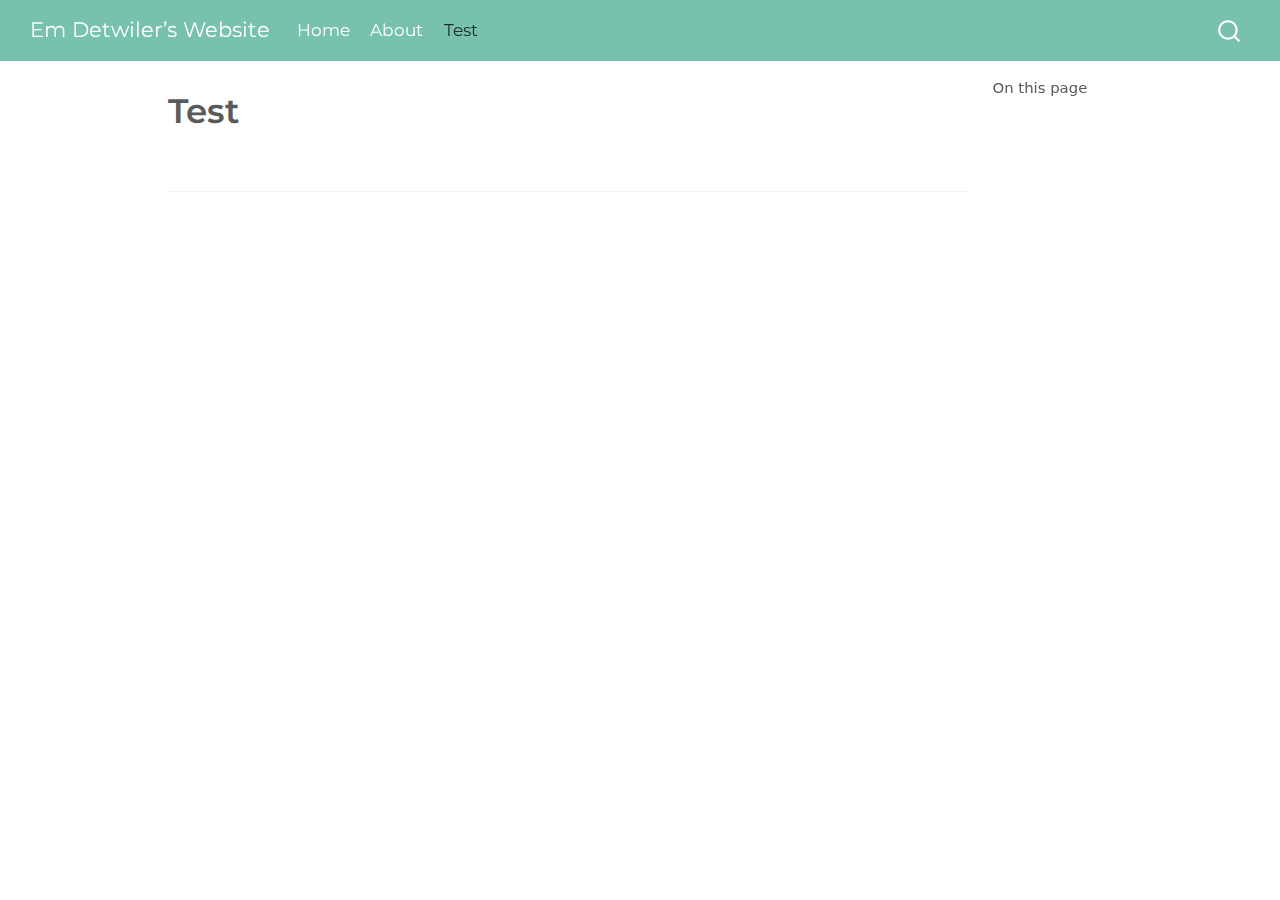
<file: docs/Test.html>
<!DOCTYPE html>
<html xmlns="http://www.w3.org/1999/xhtml" lang="en" xml:lang="en"><head>

<meta charset="utf-8">
<meta name="generator" content="quarto-1.5.57">

<meta name="viewport" content="width=device-width, initial-scale=1.0, user-scalable=yes">


<title>Test – Em Detwiler’s Website</title>
<style>
code{white-space: pre-wrap;}
span.smallcaps{font-variant: small-caps;}
div.columns{display: flex; gap: min(4vw, 1.5em);}
div.column{flex: auto; overflow-x: auto;}
div.hanging-indent{margin-left: 1.5em; text-indent: -1.5em;}
ul.task-list{list-style: none;}
ul.task-list li input[type="checkbox"] {
  width: 0.8em;
  margin: 0 0.8em 0.2em -1em; /* quarto-specific, see https://github.com/quarto-dev/quarto-cli/issues/4556 */ 
  vertical-align: middle;
}
</style>


<script src="site_libs/quarto-nav/quarto-nav.js"></script>
<script src="site_libs/quarto-nav/headroom.min.js"></script>
<script src="site_libs/clipboard/clipboard.min.js"></script>
<script src="site_libs/quarto-search/autocomplete.umd.js"></script>
<script src="site_libs/quarto-search/fuse.min.js"></script>
<script src="site_libs/quarto-search/quarto-search.js"></script>
<meta name="quarto:offset" content="./">
<script src="site_libs/quarto-html/quarto.js"></script>
<script src="site_libs/quarto-html/popper.min.js"></script>
<script src="site_libs/quarto-html/tippy.umd.min.js"></script>
<script src="site_libs/quarto-html/anchor.min.js"></script>
<link href="site_libs/quarto-html/tippy.css" rel="stylesheet">
<link href="site_libs/quarto-html/quarto-syntax-highlighting.css" rel="stylesheet" id="quarto-text-highlighting-styles">
<script src="site_libs/bootstrap/bootstrap.min.js"></script>
<link href="site_libs/bootstrap/bootstrap-icons.css" rel="stylesheet">
<link href="site_libs/bootstrap/bootstrap.min.css" rel="stylesheet" id="quarto-bootstrap" data-mode="light">
<script id="quarto-search-options" type="application/json">{
  "location": "navbar",
  "copy-button": false,
  "collapse-after": 3,
  "panel-placement": "end",
  "type": "overlay",
  "limit": 50,
  "keyboard-shortcut": [
    "f",
    "/",
    "s"
  ],
  "show-item-context": false,
  "language": {
    "search-no-results-text": "No results",
    "search-matching-documents-text": "matching documents",
    "search-copy-link-title": "Copy link to search",
    "search-hide-matches-text": "Hide additional matches",
    "search-more-match-text": "more match in this document",
    "search-more-matches-text": "more matches in this document",
    "search-clear-button-title": "Clear",
    "search-text-placeholder": "",
    "search-detached-cancel-button-title": "Cancel",
    "search-submit-button-title": "Submit",
    "search-label": "Search"
  }
}</script>


<link rel="stylesheet" href="styles.css">
</head>

<body class="nav-fixed">

<div id="quarto-search-results"></div>
  <header id="quarto-header" class="headroom fixed-top">
    <nav class="navbar navbar-expand-lg " data-bs-theme="dark">
      <div class="navbar-container container-fluid">
      <div class="navbar-brand-container mx-auto">
    <a class="navbar-brand" href="./index.html">
    <span class="navbar-title">Em Detwiler’s Website</span>
    </a>
  </div>
            <div id="quarto-search" class="" title="Search"></div>
          <button class="navbar-toggler" type="button" data-bs-toggle="collapse" data-bs-target="#navbarCollapse" aria-controls="navbarCollapse" role="menu" aria-expanded="false" aria-label="Toggle navigation" onclick="if (window.quartoToggleHeadroom) { window.quartoToggleHeadroom(); }">
  <span class="navbar-toggler-icon"></span>
</button>
          <div class="collapse navbar-collapse" id="navbarCollapse">
            <ul class="navbar-nav navbar-nav-scroll me-auto">
  <li class="nav-item">
    <a class="nav-link" href="./index.html"> 
<span class="menu-text">Home</span></a>
  </li>  
  <li class="nav-item">
    <a class="nav-link" href="./about.html"> 
<span class="menu-text">About</span></a>
  </li>  
  <li class="nav-item">
    <a class="nav-link active" href="./Test.html" aria-current="page"> 
<span class="menu-text">Test</span></a>
  </li>  
</ul>
          </div> <!-- /navcollapse -->
            <div class="quarto-navbar-tools">
</div>
      </div> <!-- /container-fluid -->
    </nav>
</header>
<!-- content -->
<div id="quarto-content" class="quarto-container page-columns page-rows-contents page-layout-article page-navbar">
<!-- sidebar -->
<!-- margin-sidebar -->
    <div id="quarto-margin-sidebar" class="sidebar margin-sidebar">
        <nav id="TOC" role="doc-toc" class="toc-active">
    <h2 id="toc-title">On this page</h2>
   
  <ul>
  <li><a href="#section" id="toc-section" class="nav-link active" data-scroll-target="#section"></a></li>
  </ul>
</nav>
    </div>
<!-- main -->
<main class="content" id="quarto-document-content">

<header id="title-block-header" class="quarto-title-block default">
<div class="quarto-title">
<h1 class="title">Test</h1>
</div>



<div class="quarto-title-meta">

    
  
    
  </div>
  


</header>


<section id="section" class="level2">
<h2 class="anchored" data-anchor-id="section"></h2>


</section>

</main> <!-- /main -->
<script id="quarto-html-after-body" type="application/javascript">
window.document.addEventListener("DOMContentLoaded", function (event) {
  const toggleBodyColorMode = (bsSheetEl) => {
    const mode = bsSheetEl.getAttribute("data-mode");
    const bodyEl = window.document.querySelector("body");
    if (mode === "dark") {
      bodyEl.classList.add("quarto-dark");
      bodyEl.classList.remove("quarto-light");
    } else {
      bodyEl.classList.add("quarto-light");
      bodyEl.classList.remove("quarto-dark");
    }
  }
  const toggleBodyColorPrimary = () => {
    const bsSheetEl = window.document.querySelector("link#quarto-bootstrap");
    if (bsSheetEl) {
      toggleBodyColorMode(bsSheetEl);
    }
  }
  toggleBodyColorPrimary();  
  const icon = "";
  const anchorJS = new window.AnchorJS();
  anchorJS.options = {
    placement: 'right',
    icon: icon
  };
  anchorJS.add('.anchored');
  const isCodeAnnotation = (el) => {
    for (const clz of el.classList) {
      if (clz.startsWith('code-annotation-')) {                     
        return true;
      }
    }
    return false;
  }
  const onCopySuccess = function(e) {
    // button target
    const button = e.trigger;
    // don't keep focus
    button.blur();
    // flash "checked"
    button.classList.add('code-copy-button-checked');
    var currentTitle = button.getAttribute("title");
    button.setAttribute("title", "Copied!");
    let tooltip;
    if (window.bootstrap) {
      button.setAttribute("data-bs-toggle", "tooltip");
      button.setAttribute("data-bs-placement", "left");
      button.setAttribute("data-bs-title", "Copied!");
      tooltip = new bootstrap.Tooltip(button, 
        { trigger: "manual", 
          customClass: "code-copy-button-tooltip",
          offset: [0, -8]});
      tooltip.show();    
    }
    setTimeout(function() {
      if (tooltip) {
        tooltip.hide();
        button.removeAttribute("data-bs-title");
        button.removeAttribute("data-bs-toggle");
        button.removeAttribute("data-bs-placement");
      }
      button.setAttribute("title", currentTitle);
      button.classList.remove('code-copy-button-checked');
    }, 1000);
    // clear code selection
    e.clearSelection();
  }
  const getTextToCopy = function(trigger) {
      const codeEl = trigger.previousElementSibling.cloneNode(true);
      for (const childEl of codeEl.children) {
        if (isCodeAnnotation(childEl)) {
          childEl.remove();
        }
      }
      return codeEl.innerText;
  }
  const clipboard = new window.ClipboardJS('.code-copy-button:not([data-in-quarto-modal])', {
    text: getTextToCopy
  });
  clipboard.on('success', onCopySuccess);
  if (window.document.getElementById('quarto-embedded-source-code-modal')) {
    // For code content inside modals, clipBoardJS needs to be initialized with a container option
    // TODO: Check when it could be a function (https://github.com/zenorocha/clipboard.js/issues/860)
    const clipboardModal = new window.ClipboardJS('.code-copy-button[data-in-quarto-modal]', {
      text: getTextToCopy,
      container: window.document.getElementById('quarto-embedded-source-code-modal')
    });
    clipboardModal.on('success', onCopySuccess);
  }
    var localhostRegex = new RegExp(/^(?:http|https):\/\/localhost\:?[0-9]*\//);
    var mailtoRegex = new RegExp(/^mailto:/);
      var filterRegex = new RegExp('/' + window.location.host + '/');
    var isInternal = (href) => {
        return filterRegex.test(href) || localhostRegex.test(href) || mailtoRegex.test(href);
    }
    // Inspect non-navigation links and adorn them if external
 	var links = window.document.querySelectorAll('a[href]:not(.nav-link):not(.navbar-brand):not(.toc-action):not(.sidebar-link):not(.sidebar-item-toggle):not(.pagination-link):not(.no-external):not([aria-hidden]):not(.dropdown-item):not(.quarto-navigation-tool):not(.about-link)');
    for (var i=0; i<links.length; i++) {
      const link = links[i];
      if (!isInternal(link.href)) {
        // undo the damage that might have been done by quarto-nav.js in the case of
        // links that we want to consider external
        if (link.dataset.originalHref !== undefined) {
          link.href = link.dataset.originalHref;
        }
      }
    }
  function tippyHover(el, contentFn, onTriggerFn, onUntriggerFn) {
    const config = {
      allowHTML: true,
      maxWidth: 500,
      delay: 100,
      arrow: false,
      appendTo: function(el) {
          return el.parentElement;
      },
      interactive: true,
      interactiveBorder: 10,
      theme: 'quarto',
      placement: 'bottom-start',
    };
    if (contentFn) {
      config.content = contentFn;
    }
    if (onTriggerFn) {
      config.onTrigger = onTriggerFn;
    }
    if (onUntriggerFn) {
      config.onUntrigger = onUntriggerFn;
    }
    window.tippy(el, config); 
  }
  const noterefs = window.document.querySelectorAll('a[role="doc-noteref"]');
  for (var i=0; i<noterefs.length; i++) {
    const ref = noterefs[i];
    tippyHover(ref, function() {
      // use id or data attribute instead here
      let href = ref.getAttribute('data-footnote-href') || ref.getAttribute('href');
      try { href = new URL(href).hash; } catch {}
      const id = href.replace(/^#\/?/, "");
      const note = window.document.getElementById(id);
      if (note) {
        return note.innerHTML;
      } else {
        return "";
      }
    });
  }
  const xrefs = window.document.querySelectorAll('a.quarto-xref');
  const processXRef = (id, note) => {
    // Strip column container classes
    const stripColumnClz = (el) => {
      el.classList.remove("page-full", "page-columns");
      if (el.children) {
        for (const child of el.children) {
          stripColumnClz(child);
        }
      }
    }
    stripColumnClz(note)
    if (id === null || id.startsWith('sec-')) {
      // Special case sections, only their first couple elements
      const container = document.createElement("div");
      if (note.children && note.children.length > 2) {
        container.appendChild(note.children[0].cloneNode(true));
        for (let i = 1; i < note.children.length; i++) {
          const child = note.children[i];
          if (child.tagName === "P" && child.innerText === "") {
            continue;
          } else {
            container.appendChild(child.cloneNode(true));
            break;
          }
        }
        if (window.Quarto?.typesetMath) {
          window.Quarto.typesetMath(container);
        }
        return container.innerHTML
      } else {
        if (window.Quarto?.typesetMath) {
          window.Quarto.typesetMath(note);
        }
        return note.innerHTML;
      }
    } else {
      // Remove any anchor links if they are present
      const anchorLink = note.querySelector('a.anchorjs-link');
      if (anchorLink) {
        anchorLink.remove();
      }
      if (window.Quarto?.typesetMath) {
        window.Quarto.typesetMath(note);
      }
      // TODO in 1.5, we should make sure this works without a callout special case
      if (note.classList.contains("callout")) {
        return note.outerHTML;
      } else {
        return note.innerHTML;
      }
    }
  }
  for (var i=0; i<xrefs.length; i++) {
    const xref = xrefs[i];
    tippyHover(xref, undefined, function(instance) {
      instance.disable();
      let url = xref.getAttribute('href');
      let hash = undefined; 
      if (url.startsWith('#')) {
        hash = url;
      } else {
        try { hash = new URL(url).hash; } catch {}
      }
      if (hash) {
        const id = hash.replace(/^#\/?/, "");
        const note = window.document.getElementById(id);
        if (note !== null) {
          try {
            const html = processXRef(id, note.cloneNode(true));
            instance.setContent(html);
          } finally {
            instance.enable();
            instance.show();
          }
        } else {
          // See if we can fetch this
          fetch(url.split('#')[0])
          .then(res => res.text())
          .then(html => {
            const parser = new DOMParser();
            const htmlDoc = parser.parseFromString(html, "text/html");
            const note = htmlDoc.getElementById(id);
            if (note !== null) {
              const html = processXRef(id, note);
              instance.setContent(html);
            } 
          }).finally(() => {
            instance.enable();
            instance.show();
          });
        }
      } else {
        // See if we can fetch a full url (with no hash to target)
        // This is a special case and we should probably do some content thinning / targeting
        fetch(url)
        .then(res => res.text())
        .then(html => {
          const parser = new DOMParser();
          const htmlDoc = parser.parseFromString(html, "text/html");
          const note = htmlDoc.querySelector('main.content');
          if (note !== null) {
            // This should only happen for chapter cross references
            // (since there is no id in the URL)
            // remove the first header
            if (note.children.length > 0 && note.children[0].tagName === "HEADER") {
              note.children[0].remove();
            }
            const html = processXRef(null, note);
            instance.setContent(html);
          } 
        }).finally(() => {
          instance.enable();
          instance.show();
        });
      }
    }, function(instance) {
    });
  }
      let selectedAnnoteEl;
      const selectorForAnnotation = ( cell, annotation) => {
        let cellAttr = 'data-code-cell="' + cell + '"';
        let lineAttr = 'data-code-annotation="' +  annotation + '"';
        const selector = 'span[' + cellAttr + '][' + lineAttr + ']';
        return selector;
      }
      const selectCodeLines = (annoteEl) => {
        const doc = window.document;
        const targetCell = annoteEl.getAttribute("data-target-cell");
        const targetAnnotation = annoteEl.getAttribute("data-target-annotation");
        const annoteSpan = window.document.querySelector(selectorForAnnotation(targetCell, targetAnnotation));
        const lines = annoteSpan.getAttribute("data-code-lines").split(",");
        const lineIds = lines.map((line) => {
          return targetCell + "-" + line;
        })
        let top = null;
        let height = null;
        let parent = null;
        if (lineIds.length > 0) {
            //compute the position of the single el (top and bottom and make a div)
            const el = window.document.getElementById(lineIds[0]);
            top = el.offsetTop;
            height = el.offsetHeight;
            parent = el.parentElement.parentElement;
          if (lineIds.length > 1) {
            const lastEl = window.document.getElementById(lineIds[lineIds.length - 1]);
            const bottom = lastEl.offsetTop + lastEl.offsetHeight;
            height = bottom - top;
          }
          if (top !== null && height !== null && parent !== null) {
            // cook up a div (if necessary) and position it 
            let div = window.document.getElementById("code-annotation-line-highlight");
            if (div === null) {
              div = window.document.createElement("div");
              div.setAttribute("id", "code-annotation-line-highlight");
              div.style.position = 'absolute';
              parent.appendChild(div);
            }
            div.style.top = top - 2 + "px";
            div.style.height = height + 4 + "px";
            div.style.left = 0;
            let gutterDiv = window.document.getElementById("code-annotation-line-highlight-gutter");
            if (gutterDiv === null) {
              gutterDiv = window.document.createElement("div");
              gutterDiv.setAttribute("id", "code-annotation-line-highlight-gutter");
              gutterDiv.style.position = 'absolute';
              const codeCell = window.document.getElementById(targetCell);
              const gutter = codeCell.querySelector('.code-annotation-gutter');
              gutter.appendChild(gutterDiv);
            }
            gutterDiv.style.top = top - 2 + "px";
            gutterDiv.style.height = height + 4 + "px";
          }
          selectedAnnoteEl = annoteEl;
        }
      };
      const unselectCodeLines = () => {
        const elementsIds = ["code-annotation-line-highlight", "code-annotation-line-highlight-gutter"];
        elementsIds.forEach((elId) => {
          const div = window.document.getElementById(elId);
          if (div) {
            div.remove();
          }
        });
        selectedAnnoteEl = undefined;
      };
        // Handle positioning of the toggle
    window.addEventListener(
      "resize",
      throttle(() => {
        elRect = undefined;
        if (selectedAnnoteEl) {
          selectCodeLines(selectedAnnoteEl);
        }
      }, 10)
    );
    function throttle(fn, ms) {
    let throttle = false;
    let timer;
      return (...args) => {
        if(!throttle) { // first call gets through
            fn.apply(this, args);
            throttle = true;
        } else { // all the others get throttled
            if(timer) clearTimeout(timer); // cancel #2
            timer = setTimeout(() => {
              fn.apply(this, args);
              timer = throttle = false;
            }, ms);
        }
      };
    }
      // Attach click handler to the DT
      const annoteDls = window.document.querySelectorAll('dt[data-target-cell]');
      for (const annoteDlNode of annoteDls) {
        annoteDlNode.addEventListener('click', (event) => {
          const clickedEl = event.target;
          if (clickedEl !== selectedAnnoteEl) {
            unselectCodeLines();
            const activeEl = window.document.querySelector('dt[data-target-cell].code-annotation-active');
            if (activeEl) {
              activeEl.classList.remove('code-annotation-active');
            }
            selectCodeLines(clickedEl);
            clickedEl.classList.add('code-annotation-active');
          } else {
            // Unselect the line
            unselectCodeLines();
            clickedEl.classList.remove('code-annotation-active');
          }
        });
      }
  const findCites = (el) => {
    const parentEl = el.parentElement;
    if (parentEl) {
      const cites = parentEl.dataset.cites;
      if (cites) {
        return {
          el,
          cites: cites.split(' ')
        };
      } else {
        return findCites(el.parentElement)
      }
    } else {
      return undefined;
    }
  };
  var bibliorefs = window.document.querySelectorAll('a[role="doc-biblioref"]');
  for (var i=0; i<bibliorefs.length; i++) {
    const ref = bibliorefs[i];
    const citeInfo = findCites(ref);
    if (citeInfo) {
      tippyHover(citeInfo.el, function() {
        var popup = window.document.createElement('div');
        citeInfo.cites.forEach(function(cite) {
          var citeDiv = window.document.createElement('div');
          citeDiv.classList.add('hanging-indent');
          citeDiv.classList.add('csl-entry');
          var biblioDiv = window.document.getElementById('ref-' + cite);
          if (biblioDiv) {
            citeDiv.innerHTML = biblioDiv.innerHTML;
          }
          popup.appendChild(citeDiv);
        });
        return popup.innerHTML;
      });
    }
  }
});
</script>
</div> <!-- /content -->




</body></html>
</file>
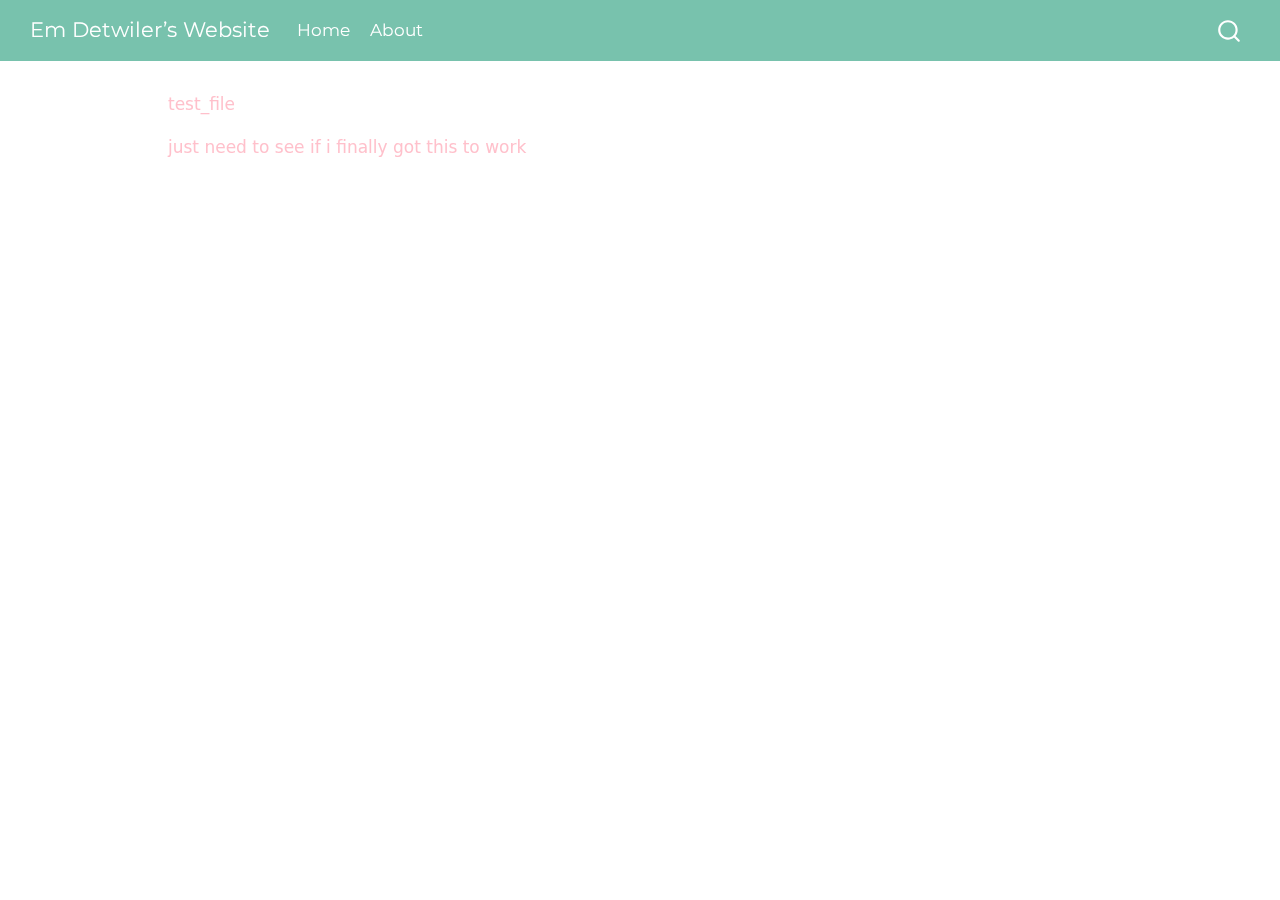
<file: docs/test_file.html>
<!DOCTYPE html>
<html xmlns="http://www.w3.org/1999/xhtml" lang="en" xml:lang="en"><head>

<meta charset="utf-8">
<meta name="generator" content="quarto-1.5.57">

<meta name="viewport" content="width=device-width, initial-scale=1.0, user-scalable=yes">


<title>test_file – Em Detwiler's Website</title>
<style>
code{white-space: pre-wrap;}
span.smallcaps{font-variant: small-caps;}
div.columns{display: flex; gap: min(4vw, 1.5em);}
div.column{flex: auto; overflow-x: auto;}
div.hanging-indent{margin-left: 1.5em; text-indent: -1.5em;}
ul.task-list{list-style: none;}
ul.task-list li input[type="checkbox"] {
  width: 0.8em;
  margin: 0 0.8em 0.2em -1em; /* quarto-specific, see https://github.com/quarto-dev/quarto-cli/issues/4556 */ 
  vertical-align: middle;
}
</style>


<script src="site_libs/quarto-nav/quarto-nav.js"></script>
<script src="site_libs/quarto-nav/headroom.min.js"></script>
<script src="site_libs/clipboard/clipboard.min.js"></script>
<script src="site_libs/quarto-search/autocomplete.umd.js"></script>
<script src="site_libs/quarto-search/fuse.min.js"></script>
<script src="site_libs/quarto-search/quarto-search.js"></script>
<meta name="quarto:offset" content="./">
<script src="site_libs/quarto-html/quarto.js"></script>
<script src="site_libs/quarto-html/popper.min.js"></script>
<script src="site_libs/quarto-html/tippy.umd.min.js"></script>
<script src="site_libs/quarto-html/anchor.min.js"></script>
<link href="site_libs/quarto-html/tippy.css" rel="stylesheet">
<link href="site_libs/quarto-html/quarto-syntax-highlighting.css" rel="stylesheet" id="quarto-text-highlighting-styles">
<script src="site_libs/bootstrap/bootstrap.min.js"></script>
<link href="site_libs/bootstrap/bootstrap-icons.css" rel="stylesheet">
<link href="site_libs/bootstrap/bootstrap.min.css" rel="stylesheet" id="quarto-bootstrap" data-mode="light">
<script id="quarto-search-options" type="application/json">{
  "location": "navbar",
  "copy-button": false,
  "collapse-after": 3,
  "panel-placement": "end",
  "type": "overlay",
  "limit": 50,
  "keyboard-shortcut": [
    "f",
    "/",
    "s"
  ],
  "show-item-context": false,
  "language": {
    "search-no-results-text": "No results",
    "search-matching-documents-text": "matching documents",
    "search-copy-link-title": "Copy link to search",
    "search-hide-matches-text": "Hide additional matches",
    "search-more-match-text": "more match in this document",
    "search-more-matches-text": "more matches in this document",
    "search-clear-button-title": "Clear",
    "search-text-placeholder": "",
    "search-detached-cancel-button-title": "Cancel",
    "search-submit-button-title": "Submit",
    "search-label": "Search"
  }
}</script>


<link rel="stylesheet" href="styles.css">
</head>

<body class="nav-fixed">

<div id="quarto-search-results"></div>
  <header id="quarto-header" class="headroom fixed-top">
    <nav class="navbar navbar-expand-lg " data-bs-theme="dark">
      <div class="navbar-container container-fluid">
      <div class="navbar-brand-container mx-auto">
    <a class="navbar-brand" href="./index.html">
    <span class="navbar-title">Em Detwiler’s Website</span>
    </a>
  </div>
            <div id="quarto-search" class="" title="Search"></div>
          <button class="navbar-toggler" type="button" data-bs-toggle="collapse" data-bs-target="#navbarCollapse" aria-controls="navbarCollapse" role="menu" aria-expanded="false" aria-label="Toggle navigation" onclick="if (window.quartoToggleHeadroom) { window.quartoToggleHeadroom(); }">
  <span class="navbar-toggler-icon"></span>
</button>
          <div class="collapse navbar-collapse" id="navbarCollapse">
            <ul class="navbar-nav navbar-nav-scroll me-auto">
  <li class="nav-item">
    <a class="nav-link" href="./index.html"> 
<span class="menu-text">Home</span></a>
  </li>  
  <li class="nav-item">
    <a class="nav-link" href="./about.html"> 
<span class="menu-text">About</span></a>
  </li>  
</ul>
          </div> <!-- /navcollapse -->
            <div class="quarto-navbar-tools">
</div>
      </div> <!-- /container-fluid -->
    </nav>
</header>
<!-- content -->
<div id="quarto-content" class="quarto-container page-columns page-rows-contents page-layout-article page-navbar">
<!-- sidebar -->
<!-- margin-sidebar -->
    <div id="quarto-margin-sidebar" class="sidebar margin-sidebar zindex-bottom">
        
    </div>
<!-- main -->
<main class="content" id="quarto-document-content">




<p>test_file</p>
<p>just need to see if i finally got this to work</p>



</main> <!-- /main -->
<script id="quarto-html-after-body" type="application/javascript">
window.document.addEventListener("DOMContentLoaded", function (event) {
  const toggleBodyColorMode = (bsSheetEl) => {
    const mode = bsSheetEl.getAttribute("data-mode");
    const bodyEl = window.document.querySelector("body");
    if (mode === "dark") {
      bodyEl.classList.add("quarto-dark");
      bodyEl.classList.remove("quarto-light");
    } else {
      bodyEl.classList.add("quarto-light");
      bodyEl.classList.remove("quarto-dark");
    }
  }
  const toggleBodyColorPrimary = () => {
    const bsSheetEl = window.document.querySelector("link#quarto-bootstrap");
    if (bsSheetEl) {
      toggleBodyColorMode(bsSheetEl);
    }
  }
  toggleBodyColorPrimary();  
  const icon = "";
  const anchorJS = new window.AnchorJS();
  anchorJS.options = {
    placement: 'right',
    icon: icon
  };
  anchorJS.add('.anchored');
  const isCodeAnnotation = (el) => {
    for (const clz of el.classList) {
      if (clz.startsWith('code-annotation-')) {                     
        return true;
      }
    }
    return false;
  }
  const onCopySuccess = function(e) {
    // button target
    const button = e.trigger;
    // don't keep focus
    button.blur();
    // flash "checked"
    button.classList.add('code-copy-button-checked');
    var currentTitle = button.getAttribute("title");
    button.setAttribute("title", "Copied!");
    let tooltip;
    if (window.bootstrap) {
      button.setAttribute("data-bs-toggle", "tooltip");
      button.setAttribute("data-bs-placement", "left");
      button.setAttribute("data-bs-title", "Copied!");
      tooltip = new bootstrap.Tooltip(button, 
        { trigger: "manual", 
          customClass: "code-copy-button-tooltip",
          offset: [0, -8]});
      tooltip.show();    
    }
    setTimeout(function() {
      if (tooltip) {
        tooltip.hide();
        button.removeAttribute("data-bs-title");
        button.removeAttribute("data-bs-toggle");
        button.removeAttribute("data-bs-placement");
      }
      button.setAttribute("title", currentTitle);
      button.classList.remove('code-copy-button-checked');
    }, 1000);
    // clear code selection
    e.clearSelection();
  }
  const getTextToCopy = function(trigger) {
      const codeEl = trigger.previousElementSibling.cloneNode(true);
      for (const childEl of codeEl.children) {
        if (isCodeAnnotation(childEl)) {
          childEl.remove();
        }
      }
      return codeEl.innerText;
  }
  const clipboard = new window.ClipboardJS('.code-copy-button:not([data-in-quarto-modal])', {
    text: getTextToCopy
  });
  clipboard.on('success', onCopySuccess);
  if (window.document.getElementById('quarto-embedded-source-code-modal')) {
    // For code content inside modals, clipBoardJS needs to be initialized with a container option
    // TODO: Check when it could be a function (https://github.com/zenorocha/clipboard.js/issues/860)
    const clipboardModal = new window.ClipboardJS('.code-copy-button[data-in-quarto-modal]', {
      text: getTextToCopy,
      container: window.document.getElementById('quarto-embedded-source-code-modal')
    });
    clipboardModal.on('success', onCopySuccess);
  }
    var localhostRegex = new RegExp(/^(?:http|https):\/\/localhost\:?[0-9]*\//);
    var mailtoRegex = new RegExp(/^mailto:/);
      var filterRegex = new RegExp('/' + window.location.host + '/');
    var isInternal = (href) => {
        return filterRegex.test(href) || localhostRegex.test(href) || mailtoRegex.test(href);
    }
    // Inspect non-navigation links and adorn them if external
 	var links = window.document.querySelectorAll('a[href]:not(.nav-link):not(.navbar-brand):not(.toc-action):not(.sidebar-link):not(.sidebar-item-toggle):not(.pagination-link):not(.no-external):not([aria-hidden]):not(.dropdown-item):not(.quarto-navigation-tool):not(.about-link)');
    for (var i=0; i<links.length; i++) {
      const link = links[i];
      if (!isInternal(link.href)) {
        // undo the damage that might have been done by quarto-nav.js in the case of
        // links that we want to consider external
        if (link.dataset.originalHref !== undefined) {
          link.href = link.dataset.originalHref;
        }
      }
    }
  function tippyHover(el, contentFn, onTriggerFn, onUntriggerFn) {
    const config = {
      allowHTML: true,
      maxWidth: 500,
      delay: 100,
      arrow: false,
      appendTo: function(el) {
          return el.parentElement;
      },
      interactive: true,
      interactiveBorder: 10,
      theme: 'quarto',
      placement: 'bottom-start',
    };
    if (contentFn) {
      config.content = contentFn;
    }
    if (onTriggerFn) {
      config.onTrigger = onTriggerFn;
    }
    if (onUntriggerFn) {
      config.onUntrigger = onUntriggerFn;
    }
    window.tippy(el, config); 
  }
  const noterefs = window.document.querySelectorAll('a[role="doc-noteref"]');
  for (var i=0; i<noterefs.length; i++) {
    const ref = noterefs[i];
    tippyHover(ref, function() {
      // use id or data attribute instead here
      let href = ref.getAttribute('data-footnote-href') || ref.getAttribute('href');
      try { href = new URL(href).hash; } catch {}
      const id = href.replace(/^#\/?/, "");
      const note = window.document.getElementById(id);
      if (note) {
        return note.innerHTML;
      } else {
        return "";
      }
    });
  }
  const xrefs = window.document.querySelectorAll('a.quarto-xref');
  const processXRef = (id, note) => {
    // Strip column container classes
    const stripColumnClz = (el) => {
      el.classList.remove("page-full", "page-columns");
      if (el.children) {
        for (const child of el.children) {
          stripColumnClz(child);
        }
      }
    }
    stripColumnClz(note)
    if (id === null || id.startsWith('sec-')) {
      // Special case sections, only their first couple elements
      const container = document.createElement("div");
      if (note.children && note.children.length > 2) {
        container.appendChild(note.children[0].cloneNode(true));
        for (let i = 1; i < note.children.length; i++) {
          const child = note.children[i];
          if (child.tagName === "P" && child.innerText === "") {
            continue;
          } else {
            container.appendChild(child.cloneNode(true));
            break;
          }
        }
        if (window.Quarto?.typesetMath) {
          window.Quarto.typesetMath(container);
        }
        return container.innerHTML
      } else {
        if (window.Quarto?.typesetMath) {
          window.Quarto.typesetMath(note);
        }
        return note.innerHTML;
      }
    } else {
      // Remove any anchor links if they are present
      const anchorLink = note.querySelector('a.anchorjs-link');
      if (anchorLink) {
        anchorLink.remove();
      }
      if (window.Quarto?.typesetMath) {
        window.Quarto.typesetMath(note);
      }
      // TODO in 1.5, we should make sure this works without a callout special case
      if (note.classList.contains("callout")) {
        return note.outerHTML;
      } else {
        return note.innerHTML;
      }
    }
  }
  for (var i=0; i<xrefs.length; i++) {
    const xref = xrefs[i];
    tippyHover(xref, undefined, function(instance) {
      instance.disable();
      let url = xref.getAttribute('href');
      let hash = undefined; 
      if (url.startsWith('#')) {
        hash = url;
      } else {
        try { hash = new URL(url).hash; } catch {}
      }
      if (hash) {
        const id = hash.replace(/^#\/?/, "");
        const note = window.document.getElementById(id);
        if (note !== null) {
          try {
            const html = processXRef(id, note.cloneNode(true));
            instance.setContent(html);
          } finally {
            instance.enable();
            instance.show();
          }
        } else {
          // See if we can fetch this
          fetch(url.split('#')[0])
          .then(res => res.text())
          .then(html => {
            const parser = new DOMParser();
            const htmlDoc = parser.parseFromString(html, "text/html");
            const note = htmlDoc.getElementById(id);
            if (note !== null) {
              const html = processXRef(id, note);
              instance.setContent(html);
            } 
          }).finally(() => {
            instance.enable();
            instance.show();
          });
        }
      } else {
        // See if we can fetch a full url (with no hash to target)
        // This is a special case and we should probably do some content thinning / targeting
        fetch(url)
        .then(res => res.text())
        .then(html => {
          const parser = new DOMParser();
          const htmlDoc = parser.parseFromString(html, "text/html");
          const note = htmlDoc.querySelector('main.content');
          if (note !== null) {
            // This should only happen for chapter cross references
            // (since there is no id in the URL)
            // remove the first header
            if (note.children.length > 0 && note.children[0].tagName === "HEADER") {
              note.children[0].remove();
            }
            const html = processXRef(null, note);
            instance.setContent(html);
          } 
        }).finally(() => {
          instance.enable();
          instance.show();
        });
      }
    }, function(instance) {
    });
  }
      let selectedAnnoteEl;
      const selectorForAnnotation = ( cell, annotation) => {
        let cellAttr = 'data-code-cell="' + cell + '"';
        let lineAttr = 'data-code-annotation="' +  annotation + '"';
        const selector = 'span[' + cellAttr + '][' + lineAttr + ']';
        return selector;
      }
      const selectCodeLines = (annoteEl) => {
        const doc = window.document;
        const targetCell = annoteEl.getAttribute("data-target-cell");
        const targetAnnotation = annoteEl.getAttribute("data-target-annotation");
        const annoteSpan = window.document.querySelector(selectorForAnnotation(targetCell, targetAnnotation));
        const lines = annoteSpan.getAttribute("data-code-lines").split(",");
        const lineIds = lines.map((line) => {
          return targetCell + "-" + line;
        })
        let top = null;
        let height = null;
        let parent = null;
        if (lineIds.length > 0) {
            //compute the position of the single el (top and bottom and make a div)
            const el = window.document.getElementById(lineIds[0]);
            top = el.offsetTop;
            height = el.offsetHeight;
            parent = el.parentElement.parentElement;
          if (lineIds.length > 1) {
            const lastEl = window.document.getElementById(lineIds[lineIds.length - 1]);
            const bottom = lastEl.offsetTop + lastEl.offsetHeight;
            height = bottom - top;
          }
          if (top !== null && height !== null && parent !== null) {
            // cook up a div (if necessary) and position it 
            let div = window.document.getElementById("code-annotation-line-highlight");
            if (div === null) {
              div = window.document.createElement("div");
              div.setAttribute("id", "code-annotation-line-highlight");
              div.style.position = 'absolute';
              parent.appendChild(div);
            }
            div.style.top = top - 2 + "px";
            div.style.height = height + 4 + "px";
            div.style.left = 0;
            let gutterDiv = window.document.getElementById("code-annotation-line-highlight-gutter");
            if (gutterDiv === null) {
              gutterDiv = window.document.createElement("div");
              gutterDiv.setAttribute("id", "code-annotation-line-highlight-gutter");
              gutterDiv.style.position = 'absolute';
              const codeCell = window.document.getElementById(targetCell);
              const gutter = codeCell.querySelector('.code-annotation-gutter');
              gutter.appendChild(gutterDiv);
            }
            gutterDiv.style.top = top - 2 + "px";
            gutterDiv.style.height = height + 4 + "px";
          }
          selectedAnnoteEl = annoteEl;
        }
      };
      const unselectCodeLines = () => {
        const elementsIds = ["code-annotation-line-highlight", "code-annotation-line-highlight-gutter"];
        elementsIds.forEach((elId) => {
          const div = window.document.getElementById(elId);
          if (div) {
            div.remove();
          }
        });
        selectedAnnoteEl = undefined;
      };
        // Handle positioning of the toggle
    window.addEventListener(
      "resize",
      throttle(() => {
        elRect = undefined;
        if (selectedAnnoteEl) {
          selectCodeLines(selectedAnnoteEl);
        }
      }, 10)
    );
    function throttle(fn, ms) {
    let throttle = false;
    let timer;
      return (...args) => {
        if(!throttle) { // first call gets through
            fn.apply(this, args);
            throttle = true;
        } else { // all the others get throttled
            if(timer) clearTimeout(timer); // cancel #2
            timer = setTimeout(() => {
              fn.apply(this, args);
              timer = throttle = false;
            }, ms);
        }
      };
    }
      // Attach click handler to the DT
      const annoteDls = window.document.querySelectorAll('dt[data-target-cell]');
      for (const annoteDlNode of annoteDls) {
        annoteDlNode.addEventListener('click', (event) => {
          const clickedEl = event.target;
          if (clickedEl !== selectedAnnoteEl) {
            unselectCodeLines();
            const activeEl = window.document.querySelector('dt[data-target-cell].code-annotation-active');
            if (activeEl) {
              activeEl.classList.remove('code-annotation-active');
            }
            selectCodeLines(clickedEl);
            clickedEl.classList.add('code-annotation-active');
          } else {
            // Unselect the line
            unselectCodeLines();
            clickedEl.classList.remove('code-annotation-active');
          }
        });
      }
  const findCites = (el) => {
    const parentEl = el.parentElement;
    if (parentEl) {
      const cites = parentEl.dataset.cites;
      if (cites) {
        return {
          el,
          cites: cites.split(' ')
        };
      } else {
        return findCites(el.parentElement)
      }
    } else {
      return undefined;
    }
  };
  var bibliorefs = window.document.querySelectorAll('a[role="doc-biblioref"]');
  for (var i=0; i<bibliorefs.length; i++) {
    const ref = bibliorefs[i];
    const citeInfo = findCites(ref);
    if (citeInfo) {
      tippyHover(citeInfo.el, function() {
        var popup = window.document.createElement('div');
        citeInfo.cites.forEach(function(cite) {
          var citeDiv = window.document.createElement('div');
          citeDiv.classList.add('hanging-indent');
          citeDiv.classList.add('csl-entry');
          var biblioDiv = window.document.getElementById('ref-' + cite);
          if (biblioDiv) {
            citeDiv.innerHTML = biblioDiv.innerHTML;
          }
          popup.appendChild(citeDiv);
        });
        return popup.innerHTML;
      });
    }
  }
});
</script>
</div> <!-- /content -->




</body></html>
</file>
<file: docs/site_libs/quarto-html/tippy.css>
.tippy-box[data-animation=fade][data-state=hidden]{opacity:0}[data-tippy-root]{max-width:calc(100vw - 10px)}.tippy-box{position:relative;background-color:#333;color:#fff;border-radius:4px;font-size:14px;line-height:1.4;white-space:normal;outline:0;transition-property:transform,visibility,opacity}.tippy-box[data-placement^=top]>.tippy-arrow{bottom:0}.tippy-box[data-placement^=top]>.tippy-arrow:before{bottom:-7px;left:0;border-width:8px 8px 0;border-top-color:initial;transform-origin:center top}.tippy-box[data-placement^=bottom]>.tippy-arrow{top:0}.tippy-box[data-placement^=bottom]>.tippy-arrow:before{top:-7px;left:0;border-width:0 8px 8px;border-bottom-color:initial;transform-origin:center bottom}.tippy-box[data-placement^=left]>.tippy-arrow{right:0}.tippy-box[data-placement^=left]>.tippy-arrow:before{border-width:8px 0 8px 8px;border-left-color:initial;right:-7px;transform-origin:center left}.tippy-box[data-placement^=right]>.tippy-arrow{left:0}.tippy-box[data-placement^=right]>.tippy-arrow:before{left:-7px;border-width:8px 8px 8px 0;border-right-color:initial;transform-origin:center right}.tippy-box[data-inertia][data-state=visible]{transition-timing-function:cubic-bezier(.54,1.5,.38,1.11)}.tippy-arrow{width:16px;height:16px;color:#333}.tippy-arrow:before{content:"";position:absolute;border-color:transparent;border-style:solid}.tippy-content{position:relative;padding:5px 9px;z-index:1}
</file>
<file: docs/site_libs/quarto-html/quarto-syntax-highlighting.css>
/* quarto syntax highlight colors */
:root {
  --quarto-hl-ot-color: #003B4F;
  --quarto-hl-at-color: #657422;
  --quarto-hl-ss-color: #20794D;
  --quarto-hl-an-color: #5E5E5E;
  --quarto-hl-fu-color: #4758AB;
  --quarto-hl-st-color: #20794D;
  --quarto-hl-cf-color: #003B4F;
  --quarto-hl-op-color: #5E5E5E;
  --quarto-hl-er-color: #AD0000;
  --quarto-hl-bn-color: #AD0000;
  --quarto-hl-al-color: #AD0000;
  --quarto-hl-va-color: #111111;
  --quarto-hl-bu-color: inherit;
  --quarto-hl-ex-color: inherit;
  --quarto-hl-pp-color: #AD0000;
  --quarto-hl-in-color: #5E5E5E;
  --quarto-hl-vs-color: #20794D;
  --quarto-hl-wa-color: #5E5E5E;
  --quarto-hl-do-color: #5E5E5E;
  --quarto-hl-im-color: #00769E;
  --quarto-hl-ch-color: #20794D;
  --quarto-hl-dt-color: #AD0000;
  --quarto-hl-fl-color: #AD0000;
  --quarto-hl-co-color: #5E5E5E;
  --quarto-hl-cv-color: #5E5E5E;
  --quarto-hl-cn-color: #8f5902;
  --quarto-hl-sc-color: #5E5E5E;
  --quarto-hl-dv-color: #AD0000;
  --quarto-hl-kw-color: #003B4F;
}

/* other quarto variables */
:root {
  --quarto-font-monospace: SFMono-Regular, Menlo, Monaco, Consolas, "Liberation Mono", "Courier New", monospace;
}

pre > code.sourceCode > span {
  color: #003B4F;
}

code span {
  color: #003B4F;
}

code.sourceCode > span {
  color: #003B4F;
}

div.sourceCode,
div.sourceCode pre.sourceCode {
  color: #003B4F;
}

code span.ot {
  color: #003B4F;
  font-style: inherit;
}

code span.at {
  color: #657422;
  font-style: inherit;
}

code span.ss {
  color: #20794D;
  font-style: inherit;
}

code span.an {
  color: #5E5E5E;
  font-style: inherit;
}

code span.fu {
  color: #4758AB;
  font-style: inherit;
}

code span.st {
  color: #20794D;
  font-style: inherit;
}

code span.cf {
  color: #003B4F;
  font-weight: bold;
  font-style: inherit;
}

code span.op {
  color: #5E5E5E;
  font-style: inherit;
}

code span.er {
  color: #AD0000;
  font-style: inherit;
}

code span.bn {
  color: #AD0000;
  font-style: inherit;
}

code span.al {
  color: #AD0000;
  font-style: inherit;
}

code span.va {
  color: #111111;
  font-style: inherit;
}

code span.bu {
  font-style: inherit;
}

code span.ex {
  font-style: inherit;
}

code span.pp {
  color: #AD0000;
  font-style: inherit;
}

code span.in {
  color: #5E5E5E;
  font-style: inherit;
}

code span.vs {
  color: #20794D;
  font-style: inherit;
}

code span.wa {
  color: #5E5E5E;
  font-style: italic;
}

code span.do {
  color: #5E5E5E;
  font-style: italic;
}

code span.im {
  color: #00769E;
  font-style: inherit;
}

code span.ch {
  color: #20794D;
  font-style: inherit;
}

code span.dt {
  color: #AD0000;
  font-style: inherit;
}

code span.fl {
  color: #AD0000;
  font-style: inherit;
}

code span.co {
  color: #5E5E5E;
  font-style: inherit;
}

code span.cv {
  color: #5E5E5E;
  font-style: italic;
}

code span.cn {
  color: #8f5902;
  font-style: inherit;
}

code span.sc {
  color: #5E5E5E;
  font-style: inherit;
}

code span.dv {
  color: #AD0000;
  font-style: inherit;
}

code span.kw {
  color: #003B4F;
  font-weight: bold;
  font-style: inherit;
}

.prevent-inlining {
  content: "</";
}

/*# sourceMappingURL=debc5d5d77c3f9108843748ff7464032.css.map */
</file>
<file: docs/styles.css>
/* css styles */
</file>
